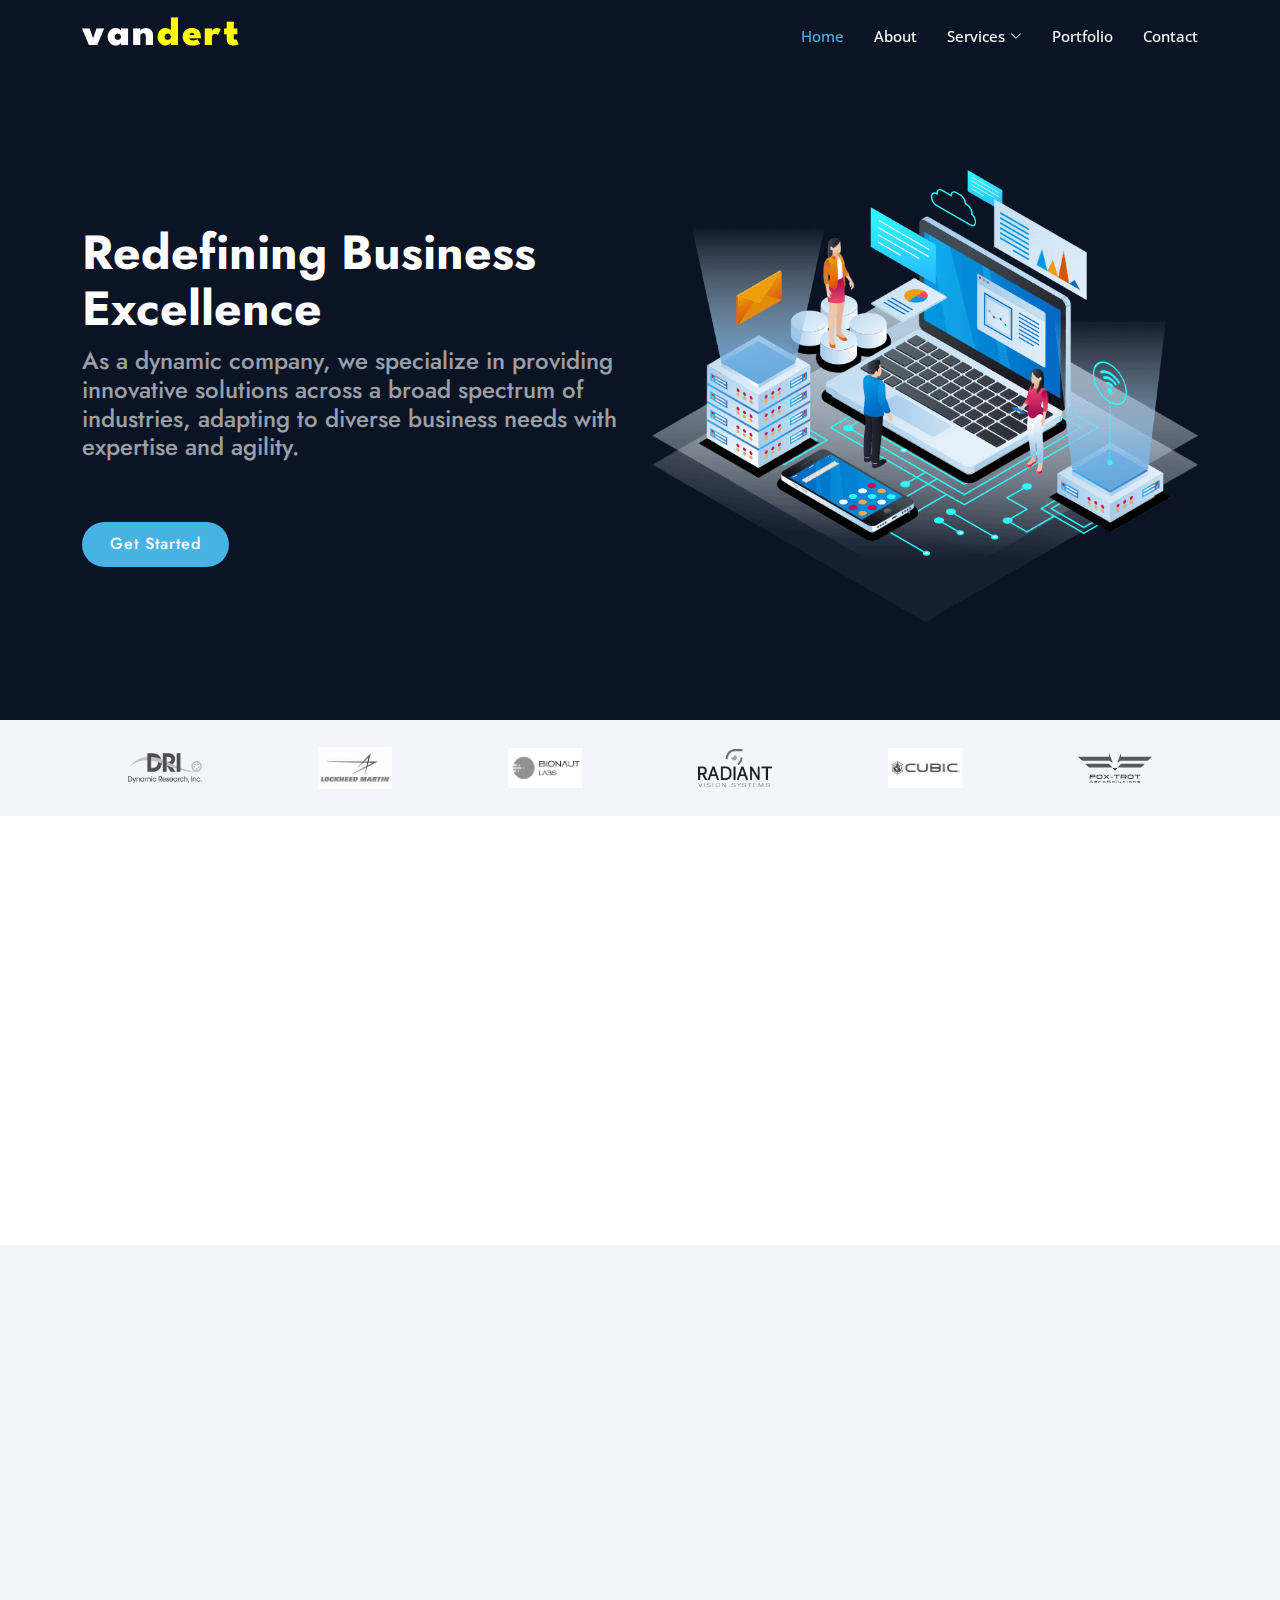
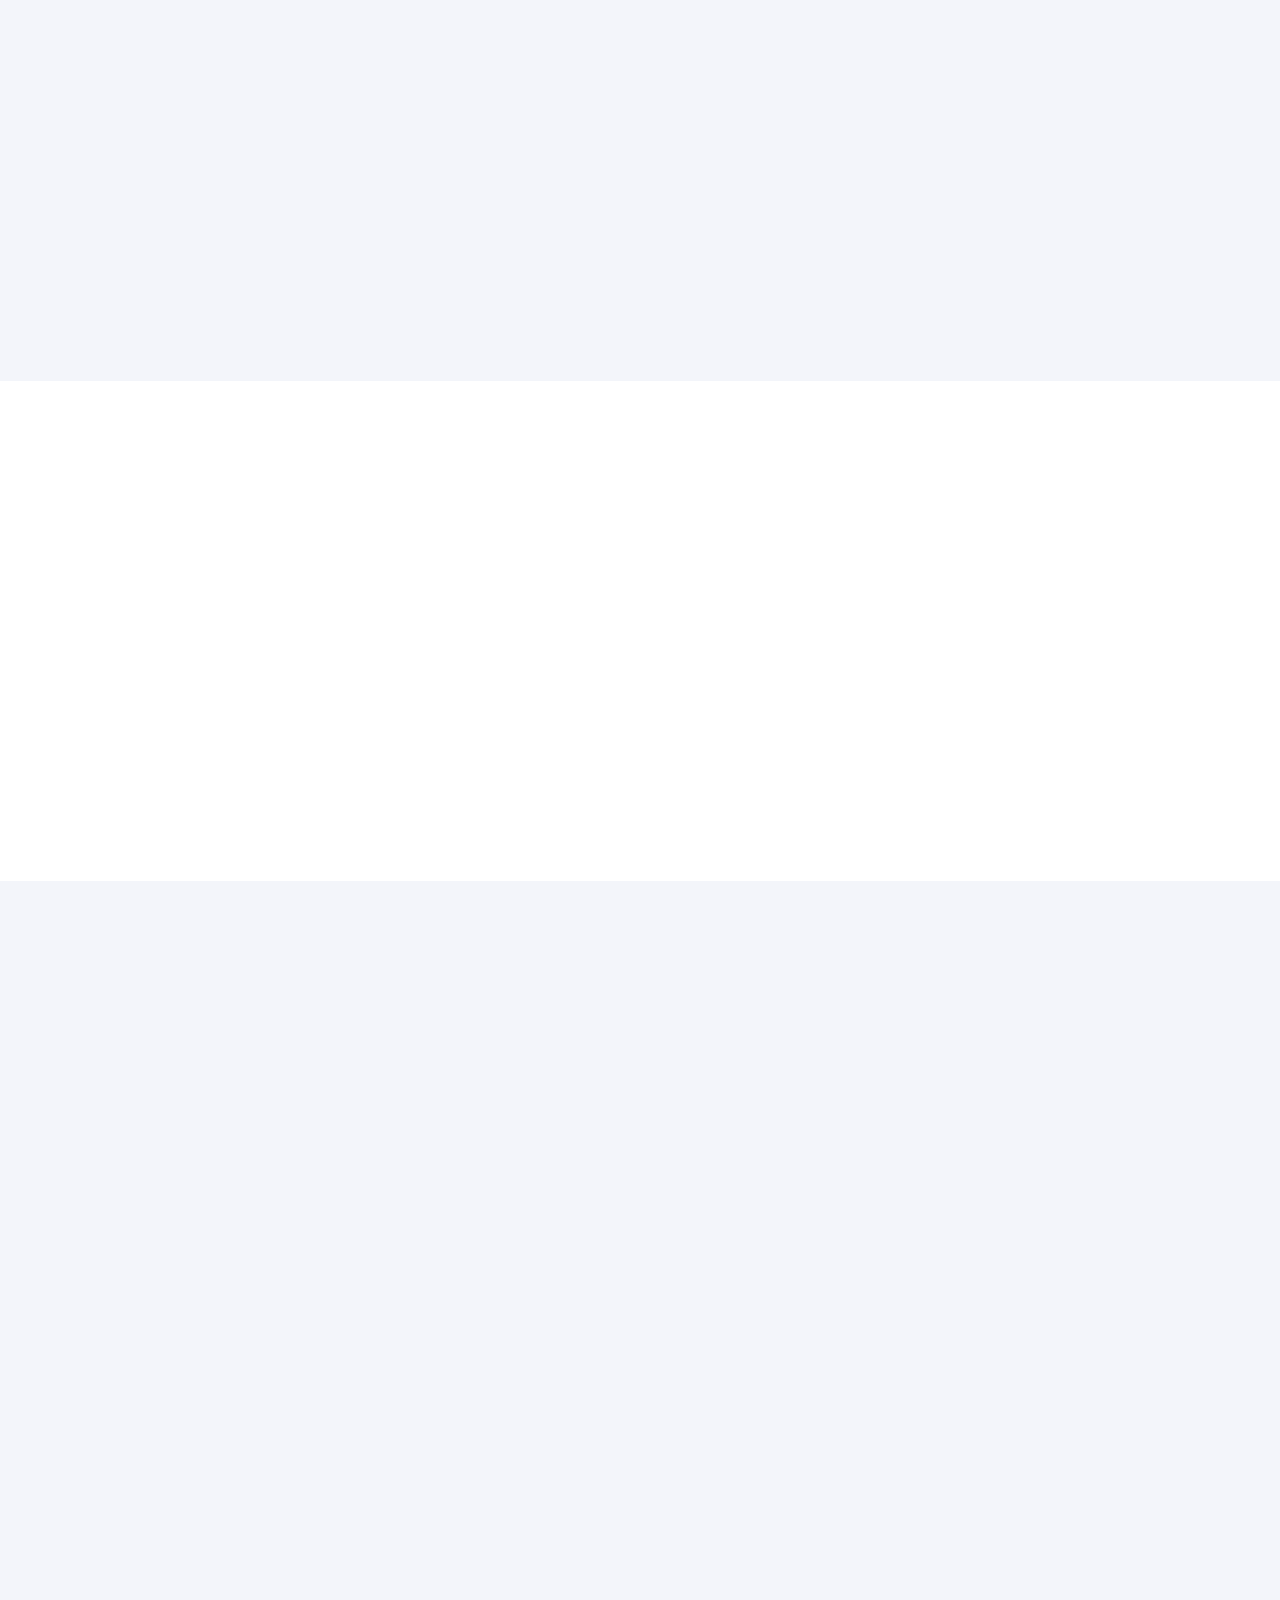
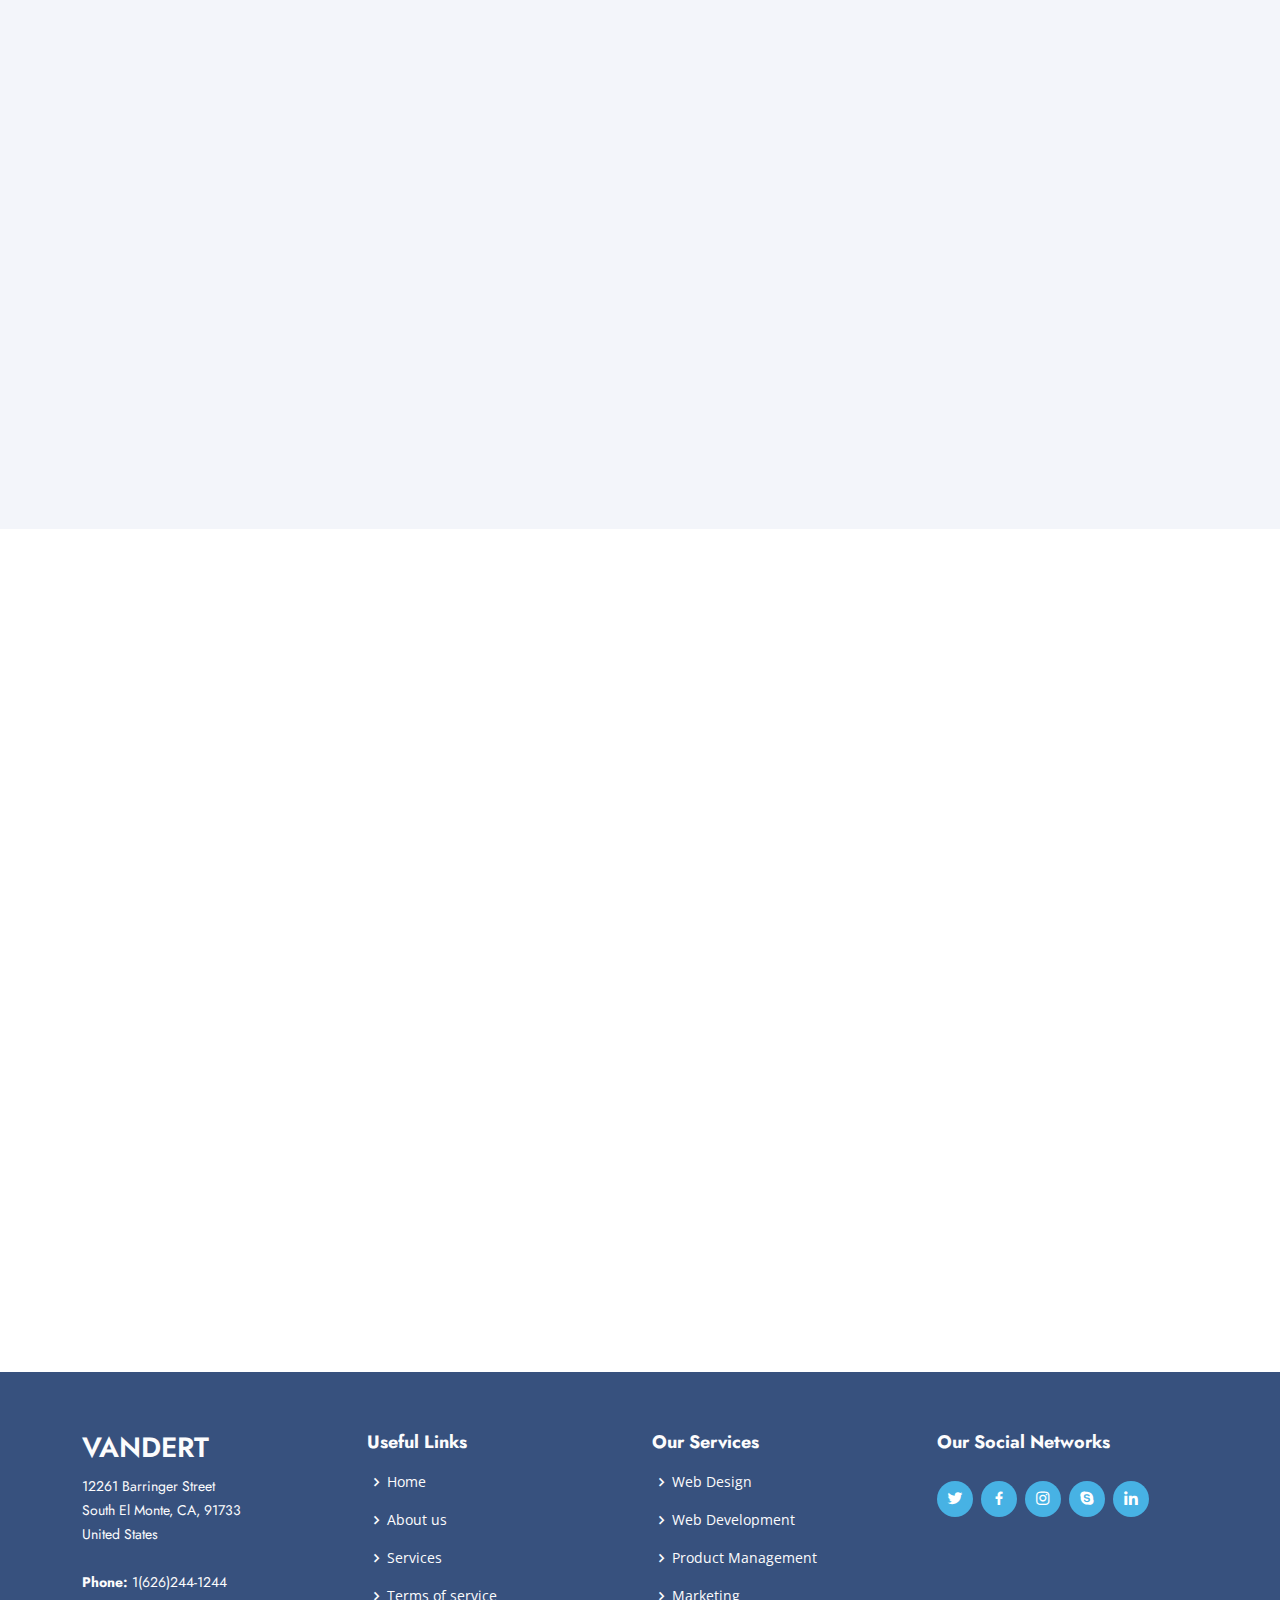
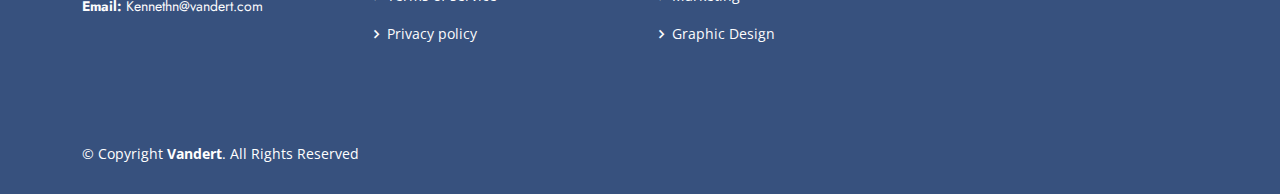
<file: index.html>
<!DOCTYPE html>
<html lang="en">

<head>
  <meta charset="utf-8">
  <meta content="width=device-width, initial-scale=1.0" name="viewport">

  <title>VANDERT</title>
  <meta content="" name="description">
  <meta content="" name="keywords">

  <!-- Favicons -->
  <link href="assets/img/favicon.png" rel="icon">
  <link href="assets/img/apple-touch-icon.png" rel="apple-touch-icon">

  <!-- Google Fonts -->
  <link href="https://fonts.googleapis.com/css?family=Open+Sans:300,300i,400,400i,600,600i,700,700i|Jost:300,300i,400,400i,500,500i,600,600i,700,700i|Poppins:300,300i,400,400i,500,500i,600,600i,700,700i" rel="stylesheet">
  <link href='https://fonts.googleapis.com/css?family=League Spartan' rel='stylesheet'>
  <!-- Vendor CSS Files -->
  <link href="assets/vendor/aos/aos.css" rel="stylesheet">
  <link href="assets/vendor/bootstrap/css/bootstrap.min.css" rel="stylesheet">
  <link href="assets/vendor/bootstrap-icons/bootstrap-icons.css" rel="stylesheet">
  <link href="assets/vendor/boxicons/css/boxicons.min.css" rel="stylesheet">
  <link href="assets/vendor/glightbox/css/glightbox.min.css" rel="stylesheet">
  <link href="assets/vendor/remixicon/remixicon.css" rel="stylesheet">
  <link href="assets/vendor/swiper/swiper-bundle.min.css" rel="stylesheet">
  
  <!-- Template Main CSS File -->
  <link href="assets/css/style.css" rel="stylesheet">

</head>

<body>

  <!-- ======= Header ======= -->
  <header id="header" class="fixed-top ">
    <div class="container d-flex align-items-center">

      <h1 class="logo me-auto"><a href="index.html">Van<span>dert</span></a></h1>
      <!-- Uncomment below if you prefer to use an image logo -->
      <!-- <a href="index.html" class="logo me-auto"><img src="assets/img/logo.png" alt="" class="img-fluid"></a>-->

      <nav id="navbar" class="navbar">
        <ul>
          <li><a class="nav-link scrollto active" href="index.html">Home</a></li>
          <li><a class="nav-link scrollto" href="#about">About</a></li>
          <li class="dropdown"><a href="services.html"><span>Services</span> <i class="bi bi-chevron-down"></i></a>
            <ul>
              <li><a href="construction.html">Construction</a></li>
              <li><a href="cnc.html">CNC</a></li>
              <li><a href="logistics.html">Logistics</a></li>
            
            </ul>
          </li>
          <li><a class="nav-link scrollto" href="portfolio.html">Portfolio</a></li>
          <li><a class="nav-link scrollto" href="contact.html">Contact</a></li>
        </ul>
        <i class="bi bi-list mobile-nav-toggle"></i>
      </nav><!-- .navbar -->

    </div>
  </header><!-- End Header -->

  <!-- ======= Hero Section ======= -->
  <section id="hero" class="d-flex align-items-center">

    <div class="container">
      <div class="row">
        <div class="col-lg-6 d-flex flex-column justify-content-center pt-4 pt-lg-0 order-2 order-lg-1" data-aos="fade-up" data-aos-delay="200">
          <h1>Redefining Business Excellence</h1>
          <h2>As a dynamic company, we specialize in providing innovative solutions across a broad spectrum of industries, adapting to diverse business needs with expertise and agility.</h2>
          <div class="d-flex justify-content-center justify-content-lg-start">
            <a href="#about" class="btn-get-started scrollto">Get Started</a>
           
          </div>
        </div>
        <div class="col-lg-6 order-1 order-lg-2 hero-img" data-aos="zoom-in" data-aos-delay="200">
          <img src="assets/img/hero-img.png" class="img-fluid animated" alt="">
        </div>
      </div>
    </div>

  </section><!-- End Hero -->

  <main id="main">

    <!-- ======= Clients Section ======= -->
    <section id="clients" class="clients section-bg">
      <div class="container">

        <div class="row" data-aos="zoom-in">

          <div class="col-lg-2 col-md-4 col-6 d-flex align-items-center justify-content-center">
            <img src="assets/img/clients/DRI Logo.jpg" class="img-fluid" alt="">
          </div>

          <div class="col-lg-2 col-md-4 col-6 d-flex align-items-center justify-content-center">
            <img src="assets/img/clients/lockheed-martin.jpg" class="img-fluid" alt="">
          </div>

          <div class="col-lg-2 col-md-4 col-6 d-flex align-items-center justify-content-center">
            <img src="assets/img/clients/bionaut.jpg" class="img-fluid" alt="">
          </div>

          <div class="col-lg-2 col-md-4 col-6 d-flex align-items-center justify-content-center">
            <img src="assets/img/clients/radiant.jpg" class="img-fluid" alt="">
          </div>

          <div class="col-lg-2 col-md-4 col-6 d-flex align-items-center justify-content-center">
            <img src="assets/img/clients/cubic.jpg" class="img-fluid" alt="">
          </div>

          <div class="col-lg-2 col-md-4 col-6 d-flex align-items-center justify-content-center">
            <img src="assets/img/clients/fox.svg" class="img-fluid" alt="">
          </div>

        </div>

      </div>
    </section><!-- End Clients Section -->

    <!-- ======= About Us Section ======= -->
    <section id="about" class="about">
      <div class="container" data-aos="fade-up">

        <div class="section-title">
          <h2>About Us</h2>
        </div>

        <div class="content">
          <div>
            <p>
              At Vandert, our mission is to deliver innovative and comprehensive solutions across a diverse range 
              of industries, including construction, CNC, marine production, logistics, and prototype development.
               We are dedicated to advancing industry standards through precision, expertise, and cutting-edge 
               technology. Our goal is to create enduring value for our clients by transforming challenges into 
               successful outcomes with agility and excellence. We commit to sustainability, quality, and efficiency 
               in every aspect of our work, aspiring to not only meet but exceed the expectations of the clients and 
               communities we serve. By constantly pushing the boundaries of innovation and service, we aim to be the 
               leading force in bridging the gap between concept and reality, fostering progress and prosperity in 
               every project we undertake.
               <br>
               <a href="about.html" class="btn-learn-more">Learn More</a>
            </p> 
          </div>
        </div>

      </div>
    </section><!-- End About Us Section -->

    <!-- ======= Why Us Section ======= -->
    <section id="why-us" class="why-us section-bg">
      <div class="container-fluid" data-aos="fade-up">

        <div class="row">

          <div class="col-lg-7 d-flex flex-column justify-content-center align-items-stretch  order-2 order-lg-1">

            <div class="content">
              <h3>Eum ipsam laborum deleniti <strong>velit pariatur architecto aut nihil</strong></h3>
              <p>
                Lorem ipsum dolor sit amet, consectetur adipiscing elit, sed do eiusmod tempor incididunt ut labore et dolore magna aliqua. Duis aute irure dolor in reprehenderit
              </p>
            </div>

            <div class="accordion-list">
              <ul>
                <li>
                  <a data-bs-toggle="collapse" class="collapse" data-bs-target="#accordion-list-1"><span>01</span> Non consectetur a erat nam at lectus urna duis? <i class="bx bx-chevron-down icon-show"></i><i class="bx bx-chevron-up icon-close"></i></a>
                  <div id="accordion-list-1" class="collapse show" data-bs-parent=".accordion-list">
                    <p>
                      Feugiat pretium nibh ipsum consequat. Tempus iaculis urna id volutpat lacus laoreet non curabitur gravida. Venenatis lectus magna fringilla urna porttitor rhoncus dolor purus non.
                    </p>
                  </div>
                </li>

                <li>
                  <a data-bs-toggle="collapse" data-bs-target="#accordion-list-2" class="collapsed"><span>02</span> Feugiat scelerisque varius morbi enim nunc? <i class="bx bx-chevron-down icon-show"></i><i class="bx bx-chevron-up icon-close"></i></a>
                  <div id="accordion-list-2" class="collapse" data-bs-parent=".accordion-list">
                    <p>
                      Dolor sit amet consectetur adipiscing elit pellentesque habitant morbi. Id interdum velit laoreet id donec ultrices. Fringilla phasellus faucibus scelerisque eleifend donec pretium. Est pellentesque elit ullamcorper dignissim. Mauris ultrices eros in cursus turpis massa tincidunt dui.
                    </p>
                  </div>
                </li>

                <li>
                  <a data-bs-toggle="collapse" data-bs-target="#accordion-list-3" class="collapsed"><span>03</span> Dolor sit amet consectetur adipiscing elit? <i class="bx bx-chevron-down icon-show"></i><i class="bx bx-chevron-up icon-close"></i></a>
                  <div id="accordion-list-3" class="collapse" data-bs-parent=".accordion-list">
                    <p>
                      Eleifend mi in nulla posuere sollicitudin aliquam ultrices sagittis orci. Faucibus pulvinar elementum integer enim. Sem nulla pharetra diam sit amet nisl suscipit. Rutrum tellus pellentesque eu tincidunt. Lectus urna duis convallis convallis tellus. Urna molestie at elementum eu facilisis sed odio morbi quis
                    </p>
                  </div>
                </li>

              </ul>
            </div>

          </div>

          <div class="col-lg-5 align-items-stretch order-1 order-lg-2 img" style='background-image: url("assets/img/why-us.png");' data-aos="zoom-in" data-aos-delay="150">&nbsp;</div>
        </div>

      </div>
    </section><!-- End Why Us Section -->

    <!-- ======= Skills Section ======= -->
    <section id="skills" class="skills">
      <div class="container" data-aos="fade-up">

        <div class="row">
          <div class="col-lg-6 d-flex align-items-center" data-aos="fade-right" data-aos-delay="100">
            <img src="assets/img/skills.png" class="img-fluid" alt="">
          </div>
          <div class="col-lg-6 pt-4 pt-lg-0 content" data-aos="fade-left" data-aos-delay="100">
            <h3>Voluptatem dignissimos provident quasi corporis voluptates</h3>
            <p class="fst-italic">
              Lorem ipsum dolor sit amet, consectetur adipiscing elit, sed do eiusmod tempor incididunt ut labore et dolore
              magna aliqua.
            </p>

            <div class="skills-content">

              <div class="progress">
                <span class="skill">HTML <i class="val">100%</i></span>
                <div class="progress-bar-wrap">
                  <div class="progress-bar" role="progressbar" aria-valuenow="100" aria-valuemin="0" aria-valuemax="100"></div>
                </div>
              </div>

              <div class="progress">
                <span class="skill">CSS <i class="val">90%</i></span>
                <div class="progress-bar-wrap">
                  <div class="progress-bar" role="progressbar" aria-valuenow="90" aria-valuemin="0" aria-valuemax="100"></div>
                </div>
              </div>

              <div class="progress">
                <span class="skill">JavaScript <i class="val">75%</i></span>
                <div class="progress-bar-wrap">
                  <div class="progress-bar" role="progressbar" aria-valuenow="75" aria-valuemin="0" aria-valuemax="100"></div>
                </div>
              </div>

              <div class="progress">
                <span class="skill">Photoshop <i class="val">55%</i></span>
                <div class="progress-bar-wrap">
                  <div class="progress-bar" role="progressbar" aria-valuenow="55" aria-valuemin="0" aria-valuemax="100"></div>
                </div>
              </div>

            </div>

          </div>
        </div>

      </div>
    </section><!-- End Skills Section -->

    <!-- ======= Services Section ======= -->
    <section id="services" class="services section-bg">
      <div class="container" data-aos="fade-up">

        <div class="section-title">
          <h2>Services</h2>
          <p>Magnam dolores commodi suscipit. Necessitatibus eius consequatur ex aliquid fuga eum quidem. Sit sint consectetur velit. Quisquam quos quisquam cupiditate. Et nemo qui impedit suscipit alias ea. Quia fugiat sit in iste officiis commodi quidem hic quas.</p>
        </div>

        <div class="row">
          <div class="col-xl-4 col-md-6 d-flex align-items-stretch" data-aos="zoom-in" data-aos-delay="100">
            <div class="icon-box">
              <div class="icon"><i class="bx bxl-dribbble"></i></div>
              <h4><a href="cnc.html">CNC</a></h4>
              <p>Voluptatum deleniti atque corrupti quos dolores et quas molestias excepturi</p>
            </div>
          </div>

          <div class="col-xl-4 col-md-6 d-flex align-items-stretch mt-4 mt-md-0" data-aos="zoom-in" data-aos-delay="200">
            <div class="icon-box">
              <div class="icon"><i class="bx bx-file"></i></div>
              <h4><a href="logistics.html">Logistics</a></h4>
              <p>Duis aute irure dolor in reprehenderit in voluptate velit esse cillum dolore</p>
            </div>
          </div>

          <div class="col-xl-4 col-md-6 d-flex align-items-stretch mt-4 mt-xl-0" data-aos="zoom-in" data-aos-delay="300">
            <div class="icon-box">
              <div class="icon"><i class="bx bx-tachometer"></i></div>
              <h4><a href="construction.html">Construction</a></h4>
              <p>Excepteur sint occaecat cupidatat non proident, sunt in culpa qui officia</p>
            </div>
          </div>


        </div>

      </div>
    </section><!-- End Services Section -->

   


    <!-- ======= Frequently Asked Questions Section ======= -->
    <section id="faq" class="faq section-bg">
      <div class="container" data-aos="fade-up">

        <div class="section-title">
          <h2>Frequently Asked Questions</h2>
          <p>Magnam dolores commodi suscipit. Necessitatibus eius consequatur ex aliquid fuga eum quidem. Sit sint consectetur velit. Quisquam quos quisquam cupiditate. Et nemo qui impedit suscipit alias ea. Quia fugiat sit in iste officiis commodi quidem hic quas.</p>
        </div>

        <div class="faq-list">
          <ul>
            <li data-aos="fade-up" data-aos-delay="100">
              <i class="bx bx-help-circle icon-help"></i> <a data-bs-toggle="collapse" class="collapse" data-bs-target="#faq-list-1">Non consectetur a erat nam at lectus urna duis? <i class="bx bx-chevron-down icon-show"></i><i class="bx bx-chevron-up icon-close"></i></a>
              <div id="faq-list-1" class="collapse show" data-bs-parent=".faq-list">
                <p>
                  Feugiat pretium nibh ipsum consequat. Tempus iaculis urna id volutpat lacus laoreet non curabitur gravida. Venenatis lectus magna fringilla urna porttitor rhoncus dolor purus non.
                </p>
              </div>
            </li>

            <li data-aos="fade-up" data-aos-delay="200">
              <i class="bx bx-help-circle icon-help"></i> <a data-bs-toggle="collapse" data-bs-target="#faq-list-2" class="collapsed">Feugiat scelerisque varius morbi enim nunc? <i class="bx bx-chevron-down icon-show"></i><i class="bx bx-chevron-up icon-close"></i></a>
              <div id="faq-list-2" class="collapse" data-bs-parent=".faq-list">
                <p>
                  Dolor sit amet consectetur adipiscing elit pellentesque habitant morbi. Id interdum velit laoreet id donec ultrices. Fringilla phasellus faucibus scelerisque eleifend donec pretium. Est pellentesque elit ullamcorper dignissim. Mauris ultrices eros in cursus turpis massa tincidunt dui.
                </p>
              </div>
            </li>

            <li data-aos="fade-up" data-aos-delay="300">
              <i class="bx bx-help-circle icon-help"></i> <a data-bs-toggle="collapse" data-bs-target="#faq-list-3" class="collapsed">Dolor sit amet consectetur adipiscing elit? <i class="bx bx-chevron-down icon-show"></i><i class="bx bx-chevron-up icon-close"></i></a>
              <div id="faq-list-3" class="collapse" data-bs-parent=".faq-list">
                <p>
                  Eleifend mi in nulla posuere sollicitudin aliquam ultrices sagittis orci. Faucibus pulvinar elementum integer enim. Sem nulla pharetra diam sit amet nisl suscipit. Rutrum tellus pellentesque eu tincidunt. Lectus urna duis convallis convallis tellus. Urna molestie at elementum eu facilisis sed odio morbi quis
                </p>
              </div>
            </li>

            <li data-aos="fade-up" data-aos-delay="400">
              <i class="bx bx-help-circle icon-help"></i> <a data-bs-toggle="collapse" data-bs-target="#faq-list-4" class="collapsed">Tempus quam pellentesque nec nam aliquam sem et tortor consequat? <i class="bx bx-chevron-down icon-show"></i><i class="bx bx-chevron-up icon-close"></i></a>
              <div id="faq-list-4" class="collapse" data-bs-parent=".faq-list">
                <p>
                  Molestie a iaculis at erat pellentesque adipiscing commodo. Dignissim suspendisse in est ante in. Nunc vel risus commodo viverra maecenas accumsan. Sit amet nisl suscipit adipiscing bibendum est. Purus gravida quis blandit turpis cursus in.
                </p>
              </div>
            </li>

            <li data-aos="fade-up" data-aos-delay="500">
              <i class="bx bx-help-circle icon-help"></i> <a data-bs-toggle="collapse" data-bs-target="#faq-list-5" class="collapsed">Tortor vitae purus faucibus ornare. Varius vel pharetra vel turpis nunc eget lorem dolor? <i class="bx bx-chevron-down icon-show"></i><i class="bx bx-chevron-up icon-close"></i></a>
              <div id="faq-list-5" class="collapse" data-bs-parent=".faq-list">
                <p>
                  Laoreet sit amet cursus sit amet dictum sit amet justo. Mauris vitae ultricies leo integer malesuada nunc vel. Tincidunt eget nullam non nisi est sit amet. Turpis nunc eget lorem dolor sed. Ut venenatis tellus in metus vulputate eu scelerisque.
                </p>
              </div>
            </li>

          </ul>
        </div>

      </div>
    </section><!-- End Frequently Asked Questions Section -->

    <!-- ======= Contact Section ======= -->
    <section id="contact" class="contact">
      <div class="container" data-aos="fade-up">

        <div class="section-title">
          <h2>Contact</h2>
        </div>

        <div class="row">

          <div class="col-lg-5 d-flex align-items-stretch">
            <div class="info">
              <div class="address">
                <i class="bi bi-geo-alt"></i>
                <h4>Location:</h4>
                <p>12261 Barringer St, South El Monte, CA, 91733, USA</p>
              </div>

              <div class="email">
                <i class="bi bi-envelope"></i>
                <h4>Email:</h4>
                <p>info@eeemachineshop.com</p>
              </div>

              <div class="phone">
                <i class="bi bi-phone"></i>
                <h4>Call:</h4>
                <p>1(626)244-1244</p>
              </div>

              <div class="hours">
                <i class="bi bi-clock"></i>
                <h4>Opening Hours:</h4>
                <p>Mon - Fri: 7am - 10pm
                <br>Saturday: 8am - 10pm</p>
        
              </div>

              <!-- <iframe src="https://www.google.com/maps/embed?pb=!1m14!1m8!1m3!1d12097.433213460943!2d-74.0062269!3d40.7101282!3m2!1i1024!2i768!4f13.1!3m3!1m2!1s0x0%3A0xb89d1fe6bc499443!2sDowntown+Conference+Center!5e0!3m2!1smk!2sbg!4v1539943755621" frameborder="0" style="border:0; width: 100%; height: 290px;" allowfullscreen></iframe> -->
            </div>

          </div>

          <div class="col-lg-7 mt-5 mt-lg-0 d-flex align-items-stretch">
            <form action="forms/contact.php" method="post" role="form" class="php-email-form">
              <div class="row">
                <div class="form-group col-md-6">
                  <label for="name">Your Name</label>
                  <input type="text" name="name" class="form-control" id="name" required>
                </div>
                <div class="form-group col-md-6">
                  <label for="name">Your Email</label>
                  <input type="email" class="form-control" name="email" id="email" required>
                </div>
              </div>
              <div class="form-group">
                <label for="name">Subject</label>
                <input type="text" class="form-control" name="subject" id="subject" required>
              </div>
              <div class="form-group">
                <label for="name">Message</label>
                <textarea class="form-control" name="message" rows="10" required></textarea>
              </div>
              <div class="my-3">
                <div class="loading">Loading</div>
                <div class="error-message"></div>
                <div class="sent-message">Your message has been sent. Thank you!</div>
              </div>
              <div class="text-center"><button type="submit">Send Message</button></div>
            </form>
          </div>

        </div>

      </div>
    </section><!-- End Contact Section -->

  </main><!-- End #main -->

  <!-- ======= Footer ======= -->
  <footer id="footer">

    <div class="footer-top">
      <div class="container">
        <div class="row">

          <div class="col-lg-3 col-md-6 footer-contact">
            <h3>Vandert</h3>
            <p>
              12261 Barringer Street <br>
              South El Monte, CA, 91733<br>
              United States <br><br>
              <strong>Phone:</strong> 1(626)244-1244<br>
              <strong>Email:</strong> Kennethn@vandert.com<br>
            </p>
          </div>

          <div class="col-lg-3 col-md-6 footer-links">
            <h4>Useful Links</h4>
            <ul>
              <li><i class="bx bx-chevron-right"></i> <a href="#">Home</a></li>
              <li><i class="bx bx-chevron-right"></i> <a href="#">About us</a></li>
              <li><i class="bx bx-chevron-right"></i> <a href="#">Services</a></li>
              <li><i class="bx bx-chevron-right"></i> <a href="#">Terms of service</a></li>
              <li><i class="bx bx-chevron-right"></i> <a href="#">Privacy policy</a></li>
            </ul>
          </div>

          <div class="col-lg-3 col-md-6 footer-links">
            <h4>Our Services</h4>
            <ul>
              <li><i class="bx bx-chevron-right"></i> <a href="#">Web Design</a></li>
              <li><i class="bx bx-chevron-right"></i> <a href="#">Web Development</a></li>
              <li><i class="bx bx-chevron-right"></i> <a href="#">Product Management</a></li>
              <li><i class="bx bx-chevron-right"></i> <a href="#">Marketing</a></li>
              <li><i class="bx bx-chevron-right"></i> <a href="#">Graphic Design</a></li>
            </ul>
          </div>

          <div class="col-lg-3 col-md-6 footer-links">
            <h4>Our Social Networks</h4>
            <div class="social-links mt-3">
              <a href="#" class="twitter"><i class="bx bxl-twitter"></i></a>
              <a href="#" class="facebook"><i class="bx bxl-facebook"></i></a>
              <a href="#" class="instagram"><i class="bx bxl-instagram"></i></a>
              <a href="#" class="google-plus"><i class="bx bxl-skype"></i></a>
              <a href="#" class="linkedin"><i class="bx bxl-linkedin"></i></a>
            </div>
          </div>

        </div>
      </div>
    </div>

    <div class="container footer-bottom clearfix">
      <div class="copyright">
        &copy; Copyright <strong><span>Vandert</span></strong>. All Rights Reserved
      </div>
    </div>
  </footer><!-- End Footer -->

  <div id="preloader"></div>
  <a href="#" class="back-to-top d-flex align-items-center justify-content-center"><i class="bi bi-arrow-up-short"></i></a>

  <!-- Vendor JS Files -->
  <script src="assets/vendor/aos/aos.js"></script>
  <script src="assets/vendor/bootstrap/js/bootstrap.bundle.min.js"></script>
  <script src="assets/vendor/glightbox/js/glightbox.min.js"></script>
  <script src="assets/vendor/isotope-layout/isotope.pkgd.min.js"></script>
  <script src="assets/vendor/swiper/swiper-bundle.min.js"></script>
  <script src="assets/vendor/waypoints/noframework.waypoints.js"></script>
  <script src="assets/vendor/php-email-form/validate.js"></script>

  <!-- Template Main JS File -->
  <script src="assets/js/main.js"></script>

</body>

</html>
</file>
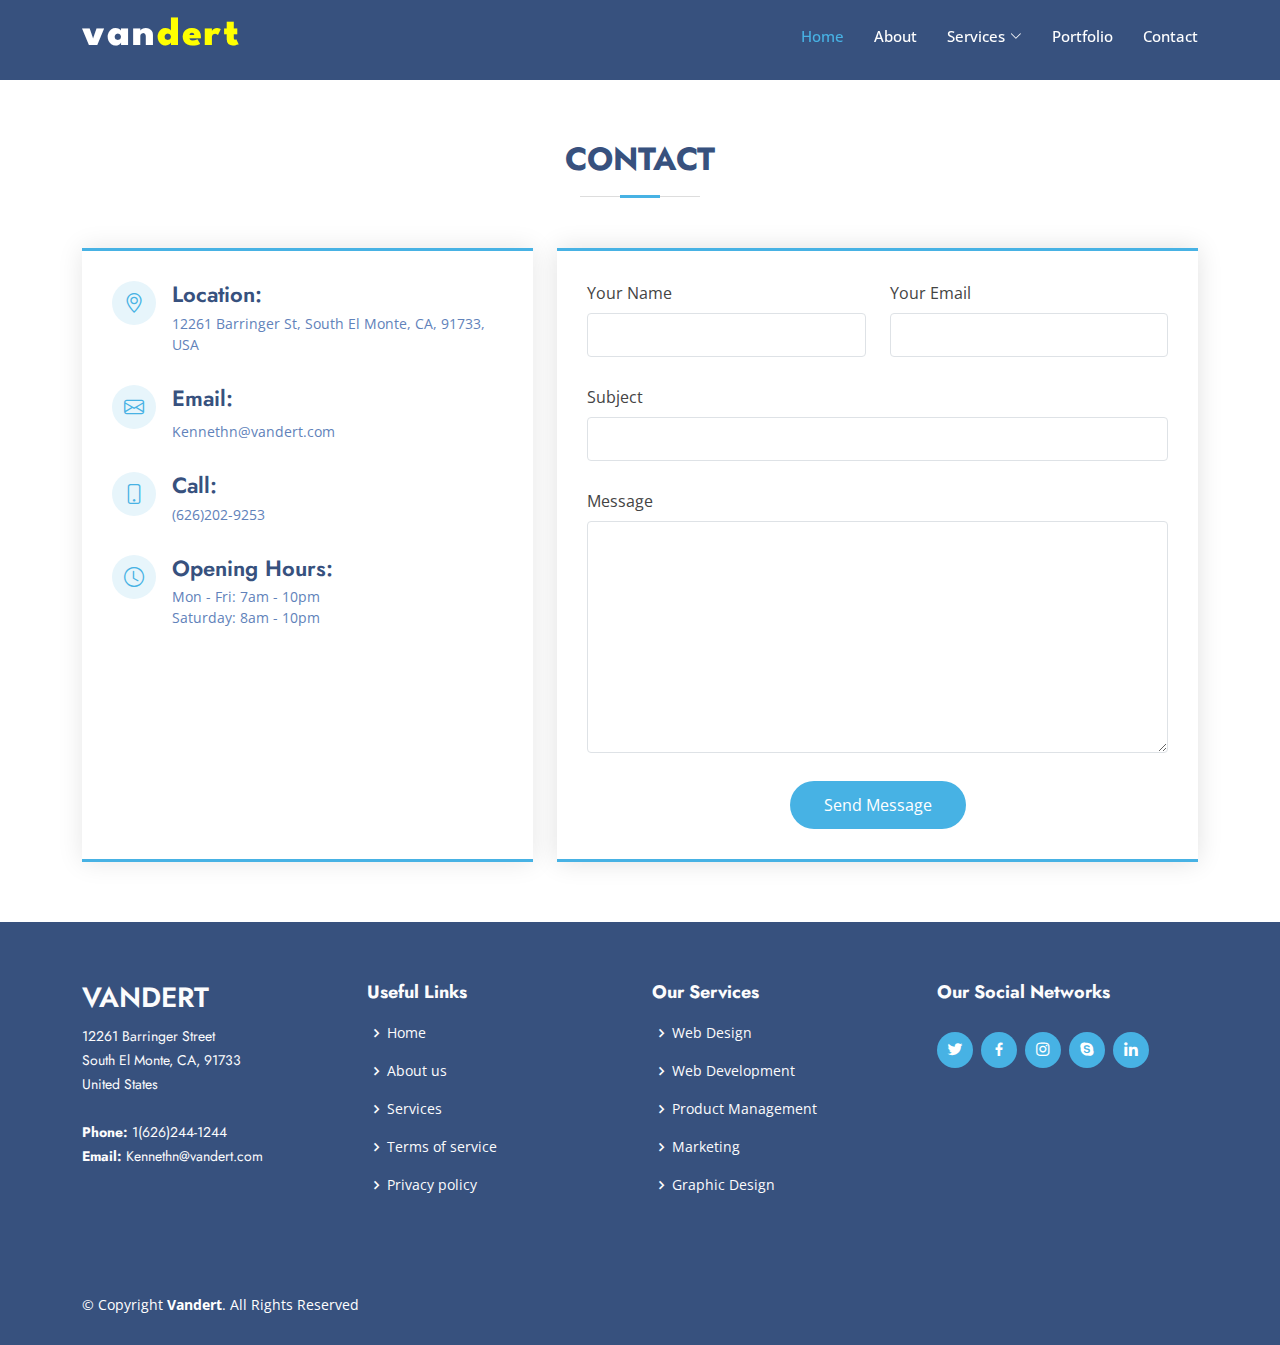
<file: contact.html>
<!DOCTYPE html>
<html lang="en">

<head>
  <meta charset="utf-8">
  <meta content="width=device-width, initial-scale=1.0" name="viewport">

  <title>VANDERT</title>
  <meta content="" name="description">
  <meta content="" name="keywords">

  <!-- Favicons -->
  <link href="assets/img/favicon.png" rel="icon">
  <link href="assets/img/apple-touch-icon.png" rel="apple-touch-icon">

  <!-- Google Fonts -->
  <link href="https://fonts.googleapis.com/css?family=Open+Sans:300,300i,400,400i,600,600i,700,700i|Jost:300,300i,400,400i,500,500i,600,600i,700,700i|Poppins:300,300i,400,400i,500,500i,600,600i,700,700i" rel="stylesheet">
  <link href='https://fonts.googleapis.com/css?family=League Spartan' rel='stylesheet'>
  <!-- Vendor CSS Files -->
  <link href="assets/vendor/aos/aos.css" rel="stylesheet">
  <link href="assets/vendor/bootstrap/css/bootstrap.min.css" rel="stylesheet">
  <link href="assets/vendor/bootstrap-icons/bootstrap-icons.css" rel="stylesheet">
  <link href="assets/vendor/boxicons/css/boxicons.min.css" rel="stylesheet">
  <link href="assets/vendor/glightbox/css/glightbox.min.css" rel="stylesheet">
  <link href="assets/vendor/remixicon/remixicon.css" rel="stylesheet">
  <link href="assets/vendor/swiper/swiper-bundle.min.css" rel="stylesheet">
  
  <!-- Template Main CSS File -->
  <link href="assets/css/style.css" rel="stylesheet">

</head>

<body>

  <!-- ======= Header ======= -->
  <header id="header" class="fixed-top ">
    <div class="container d-flex align-items-center">

      <h1 class="logo me-auto"><a href="index.html">Van<span>dert</span></a></h1>
      <!-- Uncomment below if you prefer to use an image logo -->
      <!-- <a href="index.html" class="logo me-auto"><img src="assets/img/logo.png" alt="" class="img-fluid"></a>-->

      <nav id="navbar" class="navbar">
        <ul>
          <li><a class="nav-link scrollto active" href="index.html">Home</a></li>
          <li><a class="nav-link scrollto" href="about.html">About</a></li>
          <li class="dropdown"><a href="services.html"><span>Services</span> <i class="bi bi-chevron-down"></i></a>
            <ul>
              <li><a href="construction.html">Construction</a></li>
              <li><a href="cnc.html">CNC</a></li>
              <li><a href="logistics.html">Logistics</a></li>
            </ul>
          </li>
          <li><a class="nav-link scrollto" href="portfolio.html">Portfolio</a></li>
          <li><a class="nav-link scrollto" href="contact.html">Contact</a></li>
     
        </ul>
        <i class="bi bi-list mobile-nav-toggle"></i>
      </nav><!-- .navbar -->

    </div>
  </header><!-- End Header -->

    <!-- ======= Hero Section ======= -->
    <section id="hero-contact-page">
        <!-- <img class="hero-image" src="assets/img/contact.jpg" alt="services-hero-image">
     -->
      </section>
      <!-- End Hero -->
    



  <main id="main">
    <!-- ======= Contact Section ======= -->
    <section id="contact" class="contact">
      <div class="container" data-aos="fade-up">

        <div class="section-title">
          <h2>Contact</h2>
        </div>

        <div class="row">

          <div class="col-lg-5 d-flex align-items-stretch">
            <div class="info">
              <div class="address">
                <i class="bi bi-geo-alt"></i>
                <h4>Location:</h4>
                <p>12261 Barringer St, South El Monte, CA, 91733, USA</p>
              </div>

              <div class="email">
                <i class="bi bi-envelope"></i>
                <h4>Email:</h4>
                <p>Kennethn@vandert.com</p>
              </div>

              <div class="phone">
                <i class="bi bi-phone"></i>
                <h4>Call:</h4>
                <p>(626)202-9253</p>
              </div>

              <div class="hours">
                <i class="bi bi-clock"></i>
                <h4>Opening Hours:</h4>
                <p>Mon - Fri: 7am - 10pm
                <br>Saturday: 8am - 10pm</p>
        
              </div>

              <!-- <iframe src="https://www.google.com/maps/embed?pb=!1m14!1m8!1m3!1d12097.433213460943!2d-74.0062269!3d40.7101282!3m2!1i1024!2i768!4f13.1!3m3!1m2!1s0x0%3A0xb89d1fe6bc499443!2sDowntown+Conference+Center!5e0!3m2!1smk!2sbg!4v1539943755621" frameborder="0" style="border:0; width: 100%; height: 290px;" allowfullscreen></iframe> -->
            </div>

          </div>

          <div class="col-lg-7 mt-5 mt-lg-0 d-flex align-items-stretch">
            <form action="forms/contact.php" method="post" role="form" class="php-email-form">
              <div class="row">
                <div class="form-group col-md-6">
                  <label for="name">Your Name</label>
                  <input type="text" name="name" class="form-control" id="name" required>
                </div>
                <div class="form-group col-md-6">
                  <label for="name">Your Email</label>
                  <input type="email" class="form-control" name="email" id="email" required>
                </div>
              </div>
              <div class="form-group">
                <label for="name">Subject</label>
                <input type="text" class="form-control" name="subject" id="subject" required>
              </div>
              <div class="form-group">
                <label for="name">Message</label>
                <textarea class="form-control" name="message" rows="10" required></textarea>
              </div>
              <div class="my-3">
                <div class="loading">Loading</div>
                <div class="error-message"></div>
                <div class="sent-message">Your message has been sent. Thank you!</div>
              </div>
              <div class="text-center"><button type="submit">Send Message</button></div>
            </form>
          </div>

        </div>

      </div>
    </section><!-- End Contact Section -->

  </main><!-- End #main -->

  <!-- ======= Footer ======= -->
  <footer id="footer">

    <div class="footer-top">
      <div class="container">
        <div class="row">

          <div class="col-lg-3 col-md-6 footer-contact">
            <h3>Vandert</h3>
            <p>
              12261 Barringer Street <br>
              South El Monte, CA, 91733<br>
              United States <br><br>
              <strong>Phone:</strong> 1(626)244-1244<br>
              <strong>Email:</strong> Kennethn@vandert.com<br>
            </p>
          </div>

          <div class="col-lg-3 col-md-6 footer-links">
            <h4>Useful Links</h4>
            <ul>
              <li><i class="bx bx-chevron-right"></i> <a href="#">Home</a></li>
              <li><i class="bx bx-chevron-right"></i> <a href="#">About us</a></li>
              <li><i class="bx bx-chevron-right"></i> <a href="#">Services</a></li>
              <li><i class="bx bx-chevron-right"></i> <a href="#">Terms of service</a></li>
              <li><i class="bx bx-chevron-right"></i> <a href="#">Privacy policy</a></li>
            </ul>
          </div>

          <div class="col-lg-3 col-md-6 footer-links">
            <h4>Our Services</h4>
            <ul>
              <li><i class="bx bx-chevron-right"></i> <a href="#">Web Design</a></li>
              <li><i class="bx bx-chevron-right"></i> <a href="#">Web Development</a></li>
              <li><i class="bx bx-chevron-right"></i> <a href="#">Product Management</a></li>
              <li><i class="bx bx-chevron-right"></i> <a href="#">Marketing</a></li>
              <li><i class="bx bx-chevron-right"></i> <a href="#">Graphic Design</a></li>
            </ul>
          </div>

          <div class="col-lg-3 col-md-6 footer-links">
            <h4>Our Social Networks</h4>
        
            <div class="social-links mt-3">
              <a href="#" class="twitter"><i class="bx bxl-twitter"></i></a>
              <a href="#" class="facebook"><i class="bx bxl-facebook"></i></a>
              <a href="#" class="instagram"><i class="bx bxl-instagram"></i></a>
              <a href="#" class="google-plus"><i class="bx bxl-skype"></i></a>
              <a href="#" class="linkedin"><i class="bx bxl-linkedin"></i></a>
            </div>
          </div>

        </div>
      </div>
    </div>

    <div class="container footer-bottom clearfix">
      <div class="copyright">
        &copy; Copyright <strong><span>Vandert</span></strong>. All Rights Reserved
      </div>
    </div>
  </footer><!-- End Footer -->

  <div id="preloader"></div>
  <a href="#" class="back-to-top d-flex align-items-center justify-content-center"><i class="bi bi-arrow-up-short"></i></a>

  <!-- Vendor JS Files -->
  <script src="assets/vendor/aos/aos.js"></script>
  <script src="assets/vendor/bootstrap/js/bootstrap.bundle.min.js"></script>
  <script src="assets/vendor/glightbox/js/glightbox.min.js"></script>
  <script src="assets/vendor/isotope-layout/isotope.pkgd.min.js"></script>
  <script src="assets/vendor/swiper/swiper-bundle.min.js"></script>
  <script src="assets/vendor/waypoints/noframework.waypoints.js"></script>
  <script src="assets/vendor/php-email-form/validate.js"></script>

  <!-- Template Main JS File -->
  <script src="assets/js/main.js"></script>

</body>

</html>
</file>
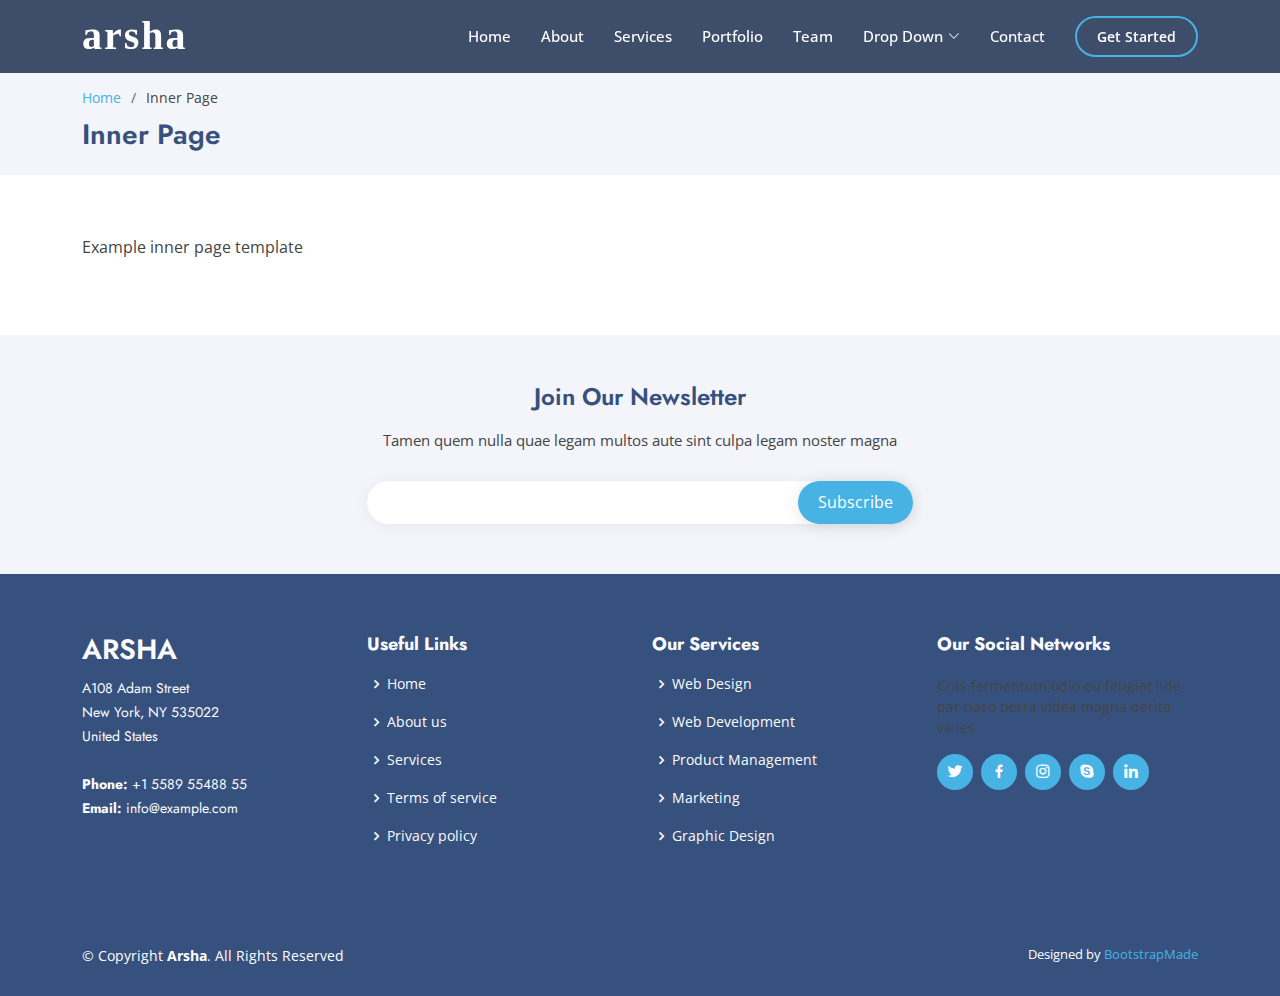
<file: inner-page.html>
<!DOCTYPE html>
<html lang="en">

<head>
  <meta charset="utf-8">
  <meta content="width=device-width, initial-scale=1.0" name="viewport">

  <title>Inner Page - Arsha Bootstrap Template</title>
  <meta content="" name="description">
  <meta content="" name="keywords">

  <!-- Favicons -->
  <link href="assets/img/favicon.png" rel="icon">
  <link href="assets/img/apple-touch-icon.png" rel="apple-touch-icon">

  <!-- Google Fonts -->
  <link href="https://fonts.googleapis.com/css?family=Open+Sans:300,300i,400,400i,600,600i,700,700i|Jost:300,300i,400,400i,500,500i,600,600i,700,700i|Poppins:300,300i,400,400i,500,500i,600,600i,700,700i" rel="stylesheet">

  <!-- Vendor CSS Files -->
  <link href="assets/vendor/aos/aos.css" rel="stylesheet">
  <link href="assets/vendor/bootstrap/css/bootstrap.min.css" rel="stylesheet">
  <link href="assets/vendor/bootstrap-icons/bootstrap-icons.css" rel="stylesheet">
  <link href="assets/vendor/boxicons/css/boxicons.min.css" rel="stylesheet">
  <link href="assets/vendor/glightbox/css/glightbox.min.css" rel="stylesheet">
  <link href="assets/vendor/remixicon/remixicon.css" rel="stylesheet">
  <link href="assets/vendor/swiper/swiper-bundle.min.css" rel="stylesheet">

  <!-- Template Main CSS File -->
  <link href="assets/css/style.css" rel="stylesheet">

  <!-- =======================================================
  * Template Name: Arsha
  * Updated: Jan 09 2024 with Bootstrap v5.3.2
  * Template URL: https://bootstrapmade.com/arsha-free-bootstrap-html-template-corporate/
  * Author: BootstrapMade.com
  * License: https://bootstrapmade.com/license/
  ======================================================== -->
</head>

<body>

  <!-- ======= Header ======= -->
  <header id="header" class="fixed-top header-inner-pages">
    <div class="container d-flex align-items-center">

      <h1 class="logo me-auto"><a href="index.html">Arsha</a></h1>
      <!-- Uncomment below if you prefer to use an image logo -->
      <!-- <a href="index.html" class="logo me-auto"><img src="assets/img/logo.png" alt="" class="img-fluid"></a>-->

      <nav id="navbar" class="navbar">
        <ul>
          <li><a class="nav-link scrollto " href="#hero">Home</a></li>
          <li><a class="nav-link scrollto" href="#about">About</a></li>
          <li><a class="nav-link scrollto" href="#services">Services</a></li>
          <li><a class="nav-link   scrollto" href="#portfolio">Portfolio</a></li>
          <li><a class="nav-link scrollto" href="#team">Team</a></li>
          <li class="dropdown"><a href="#"><span>Drop Down</span> <i class="bi bi-chevron-down"></i></a>
            <ul>
              <li><a href="#">Drop Down 1</a></li>
              <li class="dropdown"><a href="#"><span>Deep Drop Down</span> <i class="bi bi-chevron-right"></i></a>
                <ul>
                  <li><a href="#">Deep Drop Down 1</a></li>
                  <li><a href="#">Deep Drop Down 2</a></li>
                  <li><a href="#">Deep Drop Down 3</a></li>
                  <li><a href="#">Deep Drop Down 4</a></li>
                  <li><a href="#">Deep Drop Down 5</a></li>
                </ul>
              </li>
              <li><a href="#">Drop Down 2</a></li>
              <li><a href="#">Drop Down 3</a></li>
              <li><a href="#">Drop Down 4</a></li>
            </ul>
          </li>
          <li><a class="nav-link scrollto" href="#contact">Contact</a></li>
          <li><a class="getstarted scrollto" href="#about">Get Started</a></li>
        </ul>
        <i class="bi bi-list mobile-nav-toggle"></i>
      </nav><!-- .navbar -->

    </div>
  </header><!-- End Header -->

  <main id="main">

    <!-- ======= Breadcrumbs ======= -->
    <section id="breadcrumbs" class="breadcrumbs">
      <div class="container">

        <ol>
          <li><a href="index.html">Home</a></li>
          <li>Inner Page</li>
        </ol>
        <h2>Inner Page</h2>

      </div>
    </section><!-- End Breadcrumbs -->

    <section class="inner-page">
      <div class="container">
        <p>
          Example inner page template
        </p>
      </div>
    </section>

  </main><!-- End #main -->

  <!-- ======= Footer ======= -->
  <footer id="footer">

    <div class="footer-newsletter">
      <div class="container">
        <div class="row justify-content-center">
          <div class="col-lg-6">
            <h4>Join Our Newsletter</h4>
            <p>Tamen quem nulla quae legam multos aute sint culpa legam noster magna</p>
            <form action="" method="post">
              <input type="email" name="email"><input type="submit" value="Subscribe">
            </form>
          </div>
        </div>
      </div>
    </div>

    <div class="footer-top">
      <div class="container">
        <div class="row">

          <div class="col-lg-3 col-md-6 footer-contact">
            <h3>Arsha</h3>
            <p>
              A108 Adam Street <br>
              New York, NY 535022<br>
              United States <br><br>
              <strong>Phone:</strong> +1 5589 55488 55<br>
              <strong>Email:</strong> info@example.com<br>
            </p>
          </div>

          <div class="col-lg-3 col-md-6 footer-links">
            <h4>Useful Links</h4>
            <ul>
              <li><i class="bx bx-chevron-right"></i> <a href="#">Home</a></li>
              <li><i class="bx bx-chevron-right"></i> <a href="#">About us</a></li>
              <li><i class="bx bx-chevron-right"></i> <a href="#">Services</a></li>
              <li><i class="bx bx-chevron-right"></i> <a href="#">Terms of service</a></li>
              <li><i class="bx bx-chevron-right"></i> <a href="#">Privacy policy</a></li>
            </ul>
          </div>

          <div class="col-lg-3 col-md-6 footer-links">
            <h4>Our Services</h4>
            <ul>
              <li><i class="bx bx-chevron-right"></i> <a href="#">Web Design</a></li>
              <li><i class="bx bx-chevron-right"></i> <a href="#">Web Development</a></li>
              <li><i class="bx bx-chevron-right"></i> <a href="#">Product Management</a></li>
              <li><i class="bx bx-chevron-right"></i> <a href="#">Marketing</a></li>
              <li><i class="bx bx-chevron-right"></i> <a href="#">Graphic Design</a></li>
            </ul>
          </div>

          <div class="col-lg-3 col-md-6 footer-links">
            <h4>Our Social Networks</h4>
            <p>Cras fermentum odio eu feugiat lide par naso tierra videa magna derita valies</p>
            <div class="social-links mt-3">
              <a href="#" class="twitter"><i class="bx bxl-twitter"></i></a>
              <a href="#" class="facebook"><i class="bx bxl-facebook"></i></a>
              <a href="#" class="instagram"><i class="bx bxl-instagram"></i></a>
              <a href="#" class="google-plus"><i class="bx bxl-skype"></i></a>
              <a href="#" class="linkedin"><i class="bx bxl-linkedin"></i></a>
            </div>
          </div>

        </div>
      </div>
    </div>

    <div class="container footer-bottom clearfix">
      <div class="copyright">
        &copy; Copyright <strong><span>Arsha</span></strong>. All Rights Reserved
      </div>
      <div class="credits">
        <!-- All the links in the footer should remain intact. -->
        <!-- You can delete the links only if you purchased the pro version. -->
        <!-- Licensing information: https://bootstrapmade.com/license/ -->
        <!-- Purchase the pro version with working PHP/AJAX contact form: https://bootstrapmade.com/arsha-free-bootstrap-html-template-corporate/ -->
        Designed by <a href="https://bootstrapmade.com/">BootstrapMade</a>
      </div>
    </div>
  </footer><!-- End Footer -->

  <div id="preloader"></div>
  <a href="#" class="back-to-top d-flex align-items-center justify-content-center"><i class="bi bi-arrow-up-short"></i></a>

  <!-- Vendor JS Files -->
  <script src="assets/vendor/aos/aos.js"></script>
  <script src="assets/vendor/bootstrap/js/bootstrap.bundle.min.js"></script>
  <script src="assets/vendor/glightbox/js/glightbox.min.js"></script>
  <script src="assets/vendor/isotope-layout/isotope.pkgd.min.js"></script>
  <script src="assets/vendor/swiper/swiper-bundle.min.js"></script>
  <script src="assets/vendor/waypoints/noframework.waypoints.js"></script>
  <script src="assets/vendor/php-email-form/validate.js"></script>

  <!-- Template Main JS File -->
  <script src="assets/js/main.js"></script>

</body>

</html>
</file>
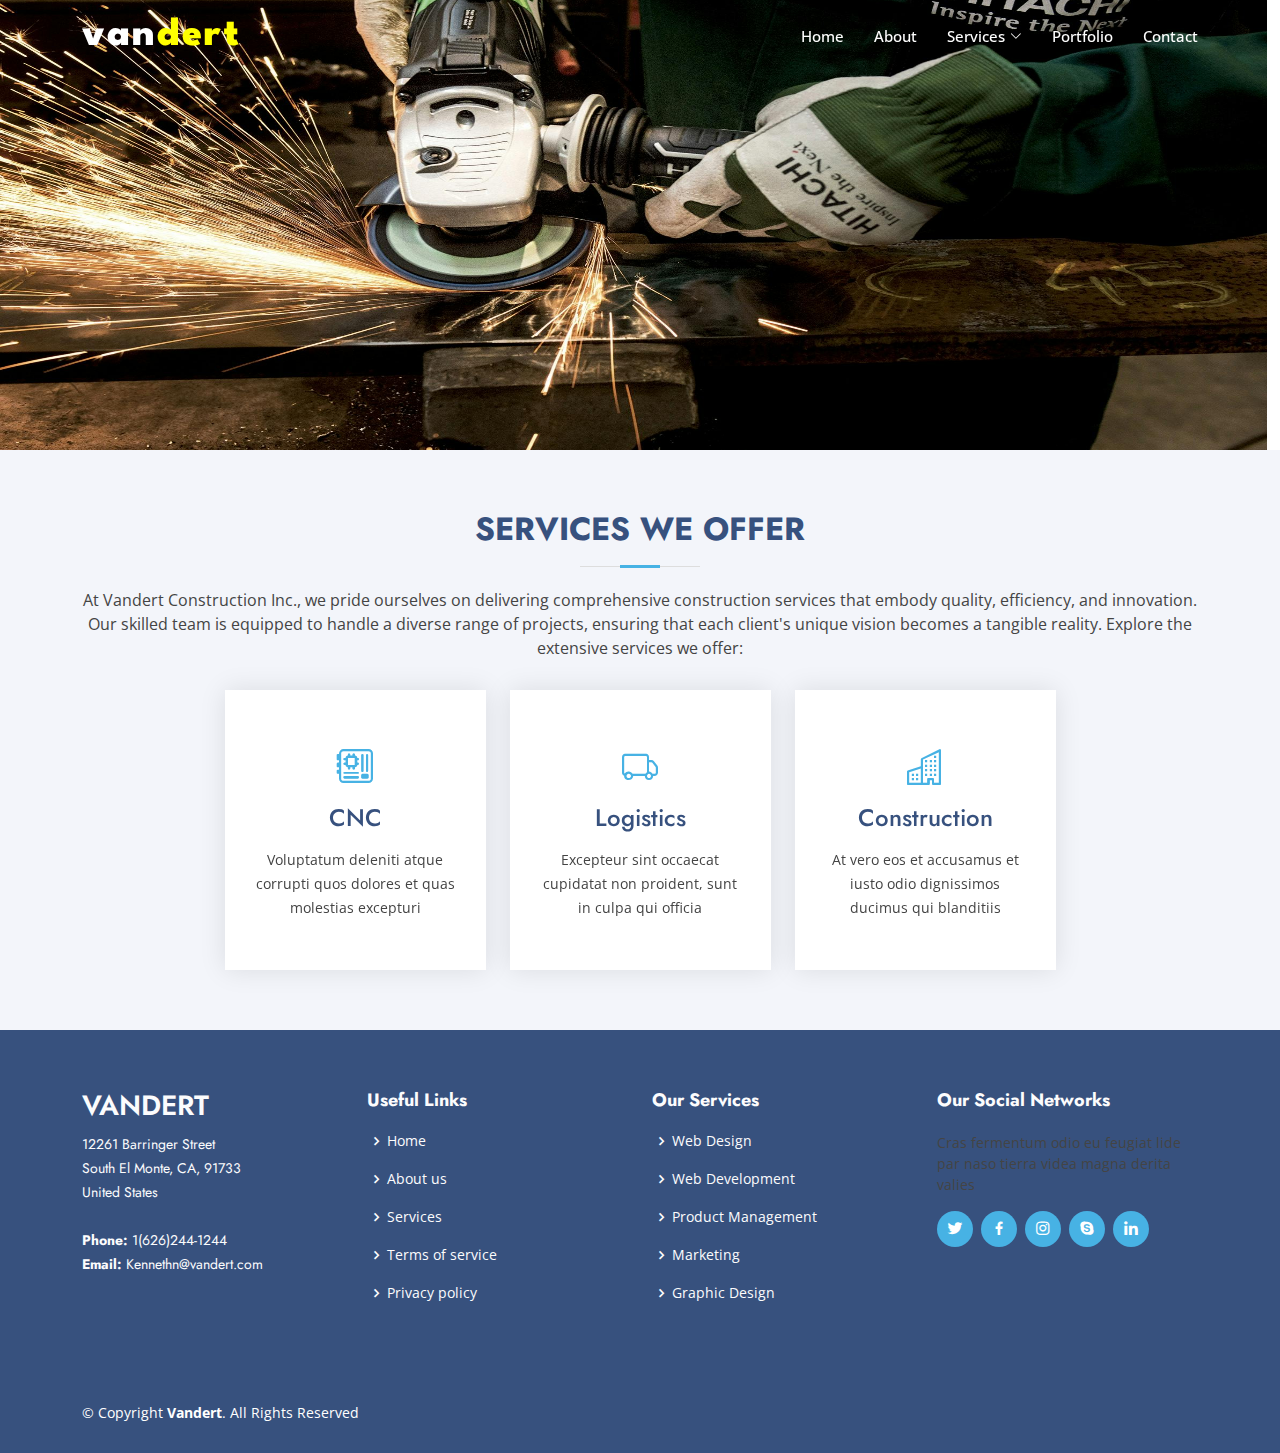
<file: services.html>
<!DOCTYPE html>
<html lang="en">

<head>
  <meta charset="utf-8">
  <meta content="width=device-width, initial-scale=1.0" name="viewport">

  <title>VANDERT</title>
  <meta content="" name="description">
  <meta content="" name="keywords">

  <!-- Favicons -->
  <link href="assets/img/favicon.png" rel="icon">
  <link href="assets/img/apple-touch-icon.png" rel="apple-touch-icon">

  <!-- Google Fonts -->
  <link href="https://fonts.googleapis.com/css?family=Open+Sans:300,300i,400,400i,600,600i,700,700i|Jost:300,300i,400,400i,500,500i,600,600i,700,700i|Poppins:300,300i,400,400i,500,500i,600,600i,700,700i" rel="stylesheet">
  <link href='https://fonts.googleapis.com/css?family=League Spartan' rel='stylesheet'>
  <!-- Vendor CSS Files -->
  <link href="assets/vendor/aos/aos.css" rel="stylesheet">
  <link href="assets/vendor/bootstrap/css/bootstrap.min.css" rel="stylesheet">
  <link href="assets/vendor/bootstrap-icons/bootstrap-icons.css" rel="stylesheet">
  <link href="assets/vendor/boxicons/css/boxicons.min.css" rel="stylesheet">
  <link href="assets/vendor/glightbox/css/glightbox.min.css" rel="stylesheet">
  <link href="assets/vendor/remixicon/remixicon.css" rel="stylesheet">
  <link href="assets/vendor/swiper/swiper-bundle.min.css" rel="stylesheet">
  
  <!-- Template Main CSS File -->
  <link href="assets/css/style.css" rel="stylesheet">

</head>

<body>

  <!-- ======= Header ======= -->
  <header id="header" class="fixed-top ">
    <div class="container d-flex align-items-center">

      <h1 class="logo me-auto"><a href="index.html">Van<span>dert</span></a></h1>
      <!-- Uncomment below if you prefer to use an image logo -->
      <!-- <a href="index.html" class="logo me-auto"><img src="assets/img/logo.png" alt="" class="img-fluid"></a>-->

      <nav id="navbar" class="navbar">
        <ul>
          <li><a class="nav-link scrollto" href="index.html">Home</a></li>
          <li><a class="nav-link scrollto" href="about.html">About</a></li>
          <li class="dropdown"><a href="services.html"><span>Services</span> <i class="bi bi-chevron-down"></i></a>
            <ul>
              <li><a href="construction.html">Construction</a></li>
              <li><a href="cnc.html">CNC</a></li>
              <!-- <li><a href="marine.html">Marine Production</a></li> -->
              <li><a href="logistics.html">Logistics</a></li>
              <!-- <li><a href="protoype.html">Protoype</a></li> -->
            </ul>
          </li>
          <li><a class="nav-link scrollto" href="portfolio.html">Portfolio</a></li>
          <li><a class="nav-link scrollto" href="contact.html">Contact</a></li>
      
        </ul>
        <i class="bi bi-list mobile-nav-toggle"></i>
      </nav><!-- .navbar -->

    </div>
  </header><!-- End Header -->

  <!-- ======= Hero Section ======= -->
    <section id="hero-service-page" class="d-flex align-items-center">
      <img class="hero-image" src="assets/img/service.jpg" alt="services-hero-image">
  
    </section>
    <!-- End Hero -->
  
  

  <main id="main">

    <!-- ======= Services Section ======= -->
    <section id="services" class="services section-bg">
      <div class="container" data-aos="fade-up">

        <div class="section-title">
          <h2>Services We Offer</h2>
          <p>At Vandert Construction Inc., we pride ourselves on delivering comprehensive construction services that embody quality, efficiency, and innovation. Our skilled team is equipped to handle a diverse range of projects, ensuring that each client's unique vision becomes a tangible reality. Explore the extensive services we offer:</p>
        </div>

        <div class="row">
          <div class="col-xl-3 col-md-6 d-flex align-items-stretch mt-4 mt-xl-0" data-aos="zoom-in" data-aos-delay="100">
            <div class="icon-box">
              <div class="icon"><i class="bi bi-motherboard"></i></div>
              <h4><a href="cnc.html">CNC</a></h4>
              <p>Voluptatum deleniti atque corrupti quos dolores et quas molestias excepturi</p>
            </div>
          </div>
 
          <div class="col-xl-3 col-md-6 d-flex align-items-stretch mt-4 mt-xl-0" data-aos="zoom-in" data-aos-delay="300">
            <div class="icon-box">
              <div class="icon"><i class="bi bi-truck"></i></i></div>
              <h4><a href="logistics.html">Logistics</a></h4>
              <p>Excepteur sint occaecat cupidatat non proident, sunt in culpa qui officia</p>
            </div>
          </div>

          <div class="col-xl-3 col-md-6 d-flex align-items-stretch mt-4 mt-xl-0" data-aos="zoom-in" data-aos-delay="400">
            <div class="icon-box">
              <div class="icon"><i class="bi bi-buildings"></i></div>
              <h4><a href="construction.html">Construction</a></h4>
              <p>At vero eos et accusamus et iusto odio dignissimos ducimus qui blanditiis</p>
            </div>
          </div>

        </div>

      </div>
    </section><!-- End Services Section -->


  </main><!-- End #main -->

  <!-- ======= Footer ======= -->
  <footer id="footer">

    <div class="footer-top">
      <div class="container">
        <div class="row">

          <div class="col-lg-3 col-md-6 footer-contact">
            <h3>Vandert</h3>
            <p>
              12261 Barringer Street <br>
              South El Monte, CA, 91733<br>
              United States <br><br>
              <strong>Phone:</strong> 1(626)244-1244<br>
              <strong>Email:</strong> Kennethn@vandert.com<br>
            </p>
          </div>

          <div class="col-lg-3 col-md-6 footer-links">
            <h4>Useful Links</h4>
            <ul>
              <li><i class="bx bx-chevron-right"></i> <a href="#">Home</a></li>
              <li><i class="bx bx-chevron-right"></i> <a href="#">About us</a></li>
              <li><i class="bx bx-chevron-right"></i> <a href="#">Services</a></li>
              <li><i class="bx bx-chevron-right"></i> <a href="#">Terms of service</a></li>
              <li><i class="bx bx-chevron-right"></i> <a href="#">Privacy policy</a></li>
            </ul>
          </div>

          <div class="col-lg-3 col-md-6 footer-links">
            <h4>Our Services</h4>
            <ul>
              <li><i class="bx bx-chevron-right"></i> <a href="#">Web Design</a></li>
              <li><i class="bx bx-chevron-right"></i> <a href="#">Web Development</a></li>
              <li><i class="bx bx-chevron-right"></i> <a href="#">Product Management</a></li>
              <li><i class="bx bx-chevron-right"></i> <a href="#">Marketing</a></li>
              <li><i class="bx bx-chevron-right"></i> <a href="#">Graphic Design</a></li>
            </ul>
          </div>

          <div class="col-lg-3 col-md-6 footer-links">
            <h4>Our Social Networks</h4>
            <p>Cras fermentum odio eu feugiat lide par naso tierra videa magna derita valies</p>
            <div class="social-links mt-3">
              <a href="#" class="twitter"><i class="bx bxl-twitter"></i></a>
              <a href="#" class="facebook"><i class="bx bxl-facebook"></i></a>
              <a href="#" class="instagram"><i class="bx bxl-instagram"></i></a>
              <a href="#" class="google-plus"><i class="bx bxl-skype"></i></a>
              <a href="#" class="linkedin"><i class="bx bxl-linkedin"></i></a>
            </div>
          </div>

        </div>
      </div>
    </div>

    <div class="container footer-bottom clearfix">
      <div class="copyright">
        &copy; Copyright <strong><span>Vandert</span></strong>. All Rights Reserved
      </div>
    </div>
  </footer><!-- End Footer -->
  <div id="preloader"></div>
  <a href="#" class="back-to-top d-flex align-items-center justify-content-center"><i class="bi bi-arrow-up-short"></i></a>

  <!-- Vendor JS Files -->
  <script src="assets/vendor/aos/aos.js"></script>
  <script src="assets/vendor/bootstrap/js/bootstrap.bundle.min.js"></script>
  <script src="assets/vendor/glightbox/js/glightbox.min.js"></script>
  <script src="assets/vendor/isotope-layout/isotope.pkgd.min.js"></script>
  <script src="assets/vendor/swiper/swiper-bundle.min.js"></script>
  <script src="assets/vendor/waypoints/noframework.waypoints.js"></script>
  <script src="assets/vendor/php-email-form/validate.js"></script>

  <!-- Template Main JS File -->
  <script src="assets/js/main.js"></script>

</body>

</html>
</file>
<file: assets/css/style.css>
/*--------------------------------------------------------------
# General
--------------------------------------------------------------*/
body {
  font-family: "Open Sans", sans-serif;
  color: #444444;
}

a {
  color: #47b2e4;
  text-decoration: none;
}

a:hover {
  color: #73c5eb;
  text-decoration: none;
}

h1,
h2,
h3,
h4,
h5,
h6 {
  font-family: "Jost", sans-serif;
}

/*--------------------------------------------------------------
# Preloader
--------------------------------------------------------------*/
#preloader {
  position: fixed;
  top: 0;
  left: 0;
  right: 0;
  bottom: 0;
  z-index: 9999;
  overflow: hidden;
  background: #37517e;
}

#preloader:before {
  content: "";
  position: fixed;
  top: calc(50% - 30px);
  left: calc(50% - 30px);
  border: 6px solid #37517e;
  border-top-color: #fff;
  border-bottom-color: #fff;
  border-radius: 50%;
  width: 60px;
  height: 60px;
  animation: animate-preloader 1s linear infinite;
}

@keyframes animate-preloader {
  0% {
    transform: rotate(0deg);
  }

  100% {
    transform: rotate(360deg);
  }
}

/*--------------------------------------------------------------
# Back to top button
--------------------------------------------------------------*/
.back-to-top {
  position: fixed;
  visibility: hidden;
  opacity: 0;
  right: 15px;
  bottom: 15px;
  z-index: 996;
  background: #47b2e4;
  width: 40px;
  height: 40px;
  border-radius: 50px;
  transition: all 0.4s;
}

.back-to-top i {
  font-size: 24px;
  color: #fff;
  line-height: 0;
}

.back-to-top:hover {
  background: #6bc1e9;
  color: #fff;
}

.back-to-top.active {
  visibility: visible;
  opacity: 1;
}

/*--------------------------------------------------------------
# Header
--------------------------------------------------------------*/
#header {
  transition: all 0.5s;
  z-index: 997;
  padding: 15px 0;
}

#header.header-scrolled,
#header.header-inner-pages {
  background: rgba(40, 58, 90, 0.9);
}

#header .logo {
  font-size: 40px;
  margin: 0;
  padding: 0;
  line-height: 1;
  font-weight: 800;
  letter-spacing: 2px;
  text-transform: lowercase;
  font-family: 'League Spartan';
}

#header .logo span{
  /* color: rgb(38, 167, 210); */
  color: yellow;
}


#header .logo a {
  color: #fff;
}

#header .logo img {
  max-height: 40px;
}

/*--------------------------------------------------------------
# Navigation Menu
--------------------------------------------------------------*/
/**
* Desktop Navigation 
*/
.navbar {
  padding: 0;
}

.navbar ul {
  margin: 0;
  padding: 0;
  display: flex;
  list-style: none;
  align-items: center;
}

.navbar li {
  position: relative;
}

.navbar a,
.navbar a:focus {
  display: flex;
  align-items: center;
  justify-content: space-between;
  padding: 10px 0 10px 30px;
  font-size: 15px;
  font-weight: 500;
  color: #fff;
  white-space: nowrap;
  transition: 0.3s;
}

.navbar a i,
.navbar a:focus i {
  font-size: 12px;
  line-height: 0;
  margin-left: 5px;
}

.navbar a:hover,
.navbar .active,
.navbar .active:focus,
.navbar li:hover>a {
  color: #47b2e4;
}

.navbar .getstarted,
.navbar .getstarted:focus {
  padding: 8px 20px;
  margin-left: 30px;
  border-radius: 50px;
  color: #fff;
  font-size: 14px;
  border: 2px solid #47b2e4;
  font-weight: 600;
}

.navbar .getstarted:hover,
.navbar .getstarted:focus:hover {
  color: #fff;
  background: #ece758;
}

.navbar .dropdown ul {
  display: block;
  position: absolute;
  left: 14px;
  top: calc(100% + 30px);
  margin: 0;
  padding: 10px 0;
  z-index: 99;
  opacity: 0;
  visibility: hidden;
  background: #fff;
  box-shadow: 0px 0px 30px rgba(127, 137, 161, 0.25);
  transition: 0.3s;
  border-radius: 4px;
}

.navbar .dropdown ul li {
  min-width: 200px;
}

.navbar .dropdown ul a {
  padding: 10px 20px;
  font-size: 14px;
  text-transform: none;
  font-weight: 500;
  color: #0c3c53;
}

.navbar .dropdown ul a i {
  font-size: 12px;
}

.navbar .dropdown ul a:hover,
.navbar .dropdown ul .active:hover,
.navbar .dropdown ul li:hover>a {
  color: #47b2e4;
}

.navbar .dropdown:hover>ul {
  opacity: 1;
  top: 100%;
  visibility: visible;
}

.navbar .dropdown .dropdown ul {
  top: 0;
  left: calc(100% - 30px);
  visibility: hidden;
}

.navbar .dropdown .dropdown:hover>ul {
  opacity: 1;
  top: 0;
  left: 100%;
  visibility: visible;
}

@media (max-width: 1366px) {
  .navbar .dropdown .dropdown ul {
    left: -90%;
  }

  .navbar .dropdown .dropdown:hover>ul {
    left: -100%;
  }
}

/**
* Mobile Navigation 
*/
.mobile-nav-toggle {
  color: #fff;
  font-size: 28px;
  cursor: pointer;
  display: none;
  line-height: 0;
  transition: 0.5s;
}

.mobile-nav-toggle.bi-x {
  color: #fff;
}

@media (max-width: 991px) {
  .mobile-nav-toggle {
    display: block;
  }

  .navbar ul {
    display: none;
  }
}

.navbar-mobile {
  position: fixed;
  overflow: hidden;
  top: 0;
  right: 0;
  left: 0;
  bottom: 0;
  background: rgba(40, 58, 90, 0.9);
  transition: 0.3s;
  z-index: 999;
}

.navbar-mobile .mobile-nav-toggle {
  position: absolute;
  top: 15px;
  right: 15px;
}

.navbar-mobile ul {
  display: block;
  position: absolute;
  top: 55px;
  right: 15px;
  bottom: 15px;
  left: 15px;
  padding: 10px 0;
  border-radius: 10px;
  background-color: #fff;
  overflow-y: auto;
  transition: 0.3s;
}

.navbar-mobile a,
.navbar-mobile a:focus {
  padding: 10px 20px;
  font-size: 15px;
  color: #37517e;
}

.navbar-mobile a:hover,
.navbar-mobile .active,
.navbar-mobile li:hover>a {
  color: #47b2e4;
}

.navbar-mobile .getstarted,
.navbar-mobile .getstarted:focus {
  margin: 15px;
  color: #37517e;
}

.navbar-mobile .dropdown ul {
  position: static;
  display: none;
  margin: 10px 20px;
  padding: 10px 0;
  z-index: 99;
  opacity: 1;
  visibility: visible;
  background: #fff;
  box-shadow: 0px 0px 30px rgba(127, 137, 161, 0.25);
}

.navbar-mobile .dropdown ul li {
  min-width: 200px;
}

.navbar-mobile .dropdown ul a {
  padding: 10px 20px;
}

.navbar-mobile .dropdown ul a i {
  font-size: 12px;
}

.navbar-mobile .dropdown ul a:hover,
.navbar-mobile .dropdown ul .active:hover,
.navbar-mobile .dropdown ul li:hover>a {
  color: #47b2e4;
}

.navbar-mobile .dropdown>.dropdown-active {
  display: block;
  visibility: visible !important;
}



/*--------------------------------------------------------------
# Hero Section
--------------------------------------------------------------*/
#hero {
  width: 100%;
  height: 80vh;
  background: #0a1425;
  /* background: #37517e; */
}

#hero .container {
  padding-top: 72px;
}

#hero h1 {
  margin: 0 0 10px 0;
  font-size: 48px;
  font-weight: 700;
  line-height: 56px;
  color: #fff;
}

#hero h2 {
  color: rgba(255, 255, 255, 0.6);
  margin-bottom: 50px;
  font-size: 24px;
}

#hero .btn-get-started {
  font-family: "Jost", sans-serif;
  font-weight: 500;
  font-size: 16px;
  letter-spacing: 1px;
  display: inline-block;
  padding: 10px 28px 11px 28px;
  border-radius: 50px;
  transition: 0.5s;
  margin: 10px 0 0 0;
  color: #fff;
  /* background: #47b2e4; */
  background: #47b2e4;
}

#hero .btn-get-started:hover {
  background: #ece758;
}

#hero .btn-watch-video {
  font-size: 16px;
  display: flex;
  align-items: center;
  transition: 0.5s;
  margin: 10px 0 0 25px;
  color: #fff;
  line-height: 1;
}

#hero .btn-watch-video i {
  line-height: 0;
  color: #fff;
  font-size: 32px;
  transition: 0.3s;
  margin-right: 8px;
}

#hero .btn-watch-video:hover i {
  color: #47b2e4;
}

#hero .animated {
  animation: up-down 2s ease-in-out infinite alternate-reverse both;
}
/****************************
CONSTRUCTION PAGE 
********************************/


#construction-hero{
  background-color: black;
}


#construction-hero .construction-video{
  width:100%;
  height:50vh;
}




@media (max-width: 991px) {
  #hero {
    height: 100vh;
    text-align: center;
  }

  #hero .animated {
    animation: none;
  }

  #hero .hero-img {
    text-align: center;
  }

  #hero .hero-img img {
    width: 50%;
  }
}

@media (max-width: 768px) {
  #hero h1 {
    font-size: 28px;
    line-height: 36px;
  }

  #hero h2 {
    font-size: 18px;
    line-height: 24px;
    margin-bottom: 30px;
  }

  #hero .hero-img img {
    width: 70%;
  }
}

@media (max-width: 575px) {
  #hero .hero-img img {
    width: 80%;
  }

  #hero .btn-get-started {
    font-size: 16px;
    padding: 10px 24px 11px 24px;
  }
}

@keyframes up-down {
  0% {
    transform: translateY(10px);
  }

  100% {
    transform: translateY(-10px);
  }
}

/*--------------------------------------------------------------
# Sections General
--------------------------------------------------------------*/
section {
  padding: 60px 0;
  overflow: hidden;
}

.section-bg {
  background-color: #f3f5fa;
}

.section-title {
  text-align: center;
  padding-bottom: 30px;
}

.section-title h2 {
  font-size: 32px;
  font-weight: bold;
  text-transform: uppercase;
  margin-bottom: 20px;
  padding-bottom: 20px;
  position: relative;
  color: #37517e;
}

.section-title h2::before {
  content: "";
  position: absolute;
  display: block;
  width: 120px;
  height: 1px;
  background: #ddd;
  bottom: 1px;
  left: calc(50% - 60px);
}

.section-title h2::after {
  content: "";
  position: absolute;
  display: block;
  width: 40px;
  height: 3px;
  background: #47b2e4;
  bottom: 0;
  left: calc(50% - 20px);
}

.section-title p {
  margin-bottom: 0;
}

/*--------------------------------------------------------------
# Clients
--------------------------------------------------------------*/
.clients {
  padding: 12px 0;
  text-align: center;
}

.clients img {
  max-width: 45%;
  transition: all 0.4s ease-in-out;
  display: inline-block;
  padding: 15px 0;
  filter: grayscale(100);
}

.clients img:hover {
  filter: none;
  transform: scale(1.1);
}

@media (max-width: 768px) {
  .clients img {
    max-width: 40%;
  }
}

/*--------------------------------------------------------------
# About Us In Home Page
--------------------------------------------------------------*/
.about .content h3 {
  font-weight: 600;
  font-size: 26px;
}


.about .content ul i {
  position: absolute;
  left: 0;
  top: 2px;
  font-size: 20px;
  color: #47b2e4;
  line-height: 1;
}
.about .content p{
  text-align: center;
  margin: 5px;
}

.about .content p:last-child {
  margin-bottom: 0;
}

.about .content .btn-learn-more {
  font-family: "Poppins", sans-serif;
  font-weight: 500;
  font-size: 14px;
  letter-spacing: 1px;
  display: inline-block;
  margin-left: auto;
  margin-right: auto;
  text-align: center;
  padding: 12px 32px;
  border-radius: 4px;
  transition: 0.3s;
  line-height: 1;
  color: #47b2e4;
  animation-delay: 0.8s;
  margin-top: 10px;
  border: 2px solid #47b2e4;
  
}

.about .content .btn-learn-more:hover {
  background: #47b2e4;
  color: #fff;
  text-decoration: none;
}

#hero .construction-video{
  width: 100%;
  height: 80vh;

  /* will-change: transform;
  transform: translate3d(0px, 10.8px, 0px); */
  /* background-repeat: no-repeat;
  background-size: cover;
  position: relative; */
}



/*--------------------------------------------------------------
# ABOUT US PAGE
--------------------------------------------------------------*/

/*Hero section*/
#hero-about-page {
  width: 100%;
  height: 60vh;
  margin:auto;
}

#about .row-content{
  text-align: center;
}

/*--------------------------------------------------------------
# SERVICES PAGE
--------------------------------------------------------------*/

/*Hero section*/
#hero-service-page {
  width:100%;
  height: 60vh;
  margin:auto;
 
}

#hero-service-page .hero-image{
  width:99%;
  height:65vh;
  background-position: center;
  background-repeat: no-repeat;
  background-size: cover;
  position: relative;
}


/*--------------------------------------------------------------
# PORTFOLIO PAGE
--------------------------------------------------------------*/

/*Hero section*/
#hero-portfolio-page {
  width:100%;
  height: 60vh;
  margin:auto;
 
}

#hero-portfolio-page .hero-image{
  width:100%;
  height: 80vh;
  background-position: center;
  background-repeat: no-repeat;
  background-size: cover;
  position: relative;
}

/*--------------------------------------------------------------
# CONTACT PAGE
--------------------------------------------------------------*/

/*Hero section*/
#hero-contact-page {
background-color:#37517e;
padding:40px;

}






/*--------------------------------------------------------------
# Why Us
--------------------------------------------------------------*/
.why-us .content {
  padding: 60px 100px 0 100px;
}

.why-us .content h3 {
  font-weight: 400;
  font-size: 34px;
  color: #37517e;
}

.why-us .content h4 {
  font-size: 20px;
  font-weight: 700;
  margin-top: 5px;
}

.why-us .content p {
  font-size: 15px;
  color: #848484;
}

.why-us .img {
  background-size: contain;
  background-repeat: no-repeat;
  background-position: center center;
}

.why-us .accordion-list {
  padding: 0 100px 60px 100px;
}

.why-us .accordion-list ul {
  padding: 0;
  list-style: none;
}

.why-us .accordion-list li+li {
  margin-top: 15px;
}

.why-us .accordion-list li {
  padding: 20px;
  background: #fff;
  border-radius: 4px;
}

.why-us .accordion-list a {
  display: block;
  position: relative;
  font-family: "Poppins", sans-serif;
  font-size: 16px;
  line-height: 24px;
  font-weight: 500;
  padding-right: 30px;
  outline: none;
  cursor: pointer;
}

.why-us .accordion-list span {
  color: #47b2e4;
  font-weight: 600;
  font-size: 18px;
  padding-right: 10px;
}

.why-us .accordion-list i {
  font-size: 24px;
  position: absolute;
  right: 0;
  top: 0;
}

.why-us .accordion-list p {
  margin-bottom: 0;
  padding: 10px 0 0 0;
}

.why-us .accordion-list .icon-show {
  display: none;
}

.why-us .accordion-list a.collapsed {
  color: #343a40;
}

.why-us .accordion-list a.collapsed:hover {
  color: #47b2e4;
}

.why-us .accordion-list a.collapsed .icon-show {
  display: inline-block;
}

.why-us .accordion-list a.collapsed .icon-close {
  display: none;
}

@media (max-width: 1024px) {

  .why-us .content,
  .why-us .accordion-list {
    padding-left: 0;
    padding-right: 0;
  }
}

@media (max-width: 992px) {
  .why-us .img {
    min-height: 400px;
  }

  .why-us .content {
    padding-top: 30px;
  }

  .why-us .accordion-list {
    padding-bottom: 30px;
  }
}

@media (max-width: 575px) {
  .why-us .img {
    min-height: 200px;
  }
}

/*--------------------------------------------------------------
# Skills
--------------------------------------------------------------*/
.skills .content h3 {
  text-align: center;
  font-weight: 700;
  font-size: 28px;
  color: #37517e;
  font-family: "Poppins", sans-serif;
}

.skills .content ul {
  list-style: none;
  padding: 0;
}



.skills .content ul li {
  margin-bottom: 20px;
  display: flex;
  align-items: center;
}

.skills .content ul strong {
  margin-right: 10px;
}

.skills .content ul i {
  font-size: 14px;
  margin-right: 5px;
  color: #149ddd;
  line-height: 0;
}

.skills .progress {
  height: 60px;
  display: block;
  background: none;
  border-radius: 0;
}

.skills .progress .skill {
  padding: 0;
  margin: 0 0 6px 0;
  text-transform: uppercase;
  display: block;
  font-weight: 600;
  font-family: "Poppins", sans-serif;
  color: #37517e;
}

.skills .progress .skill .val {
  float: right;
  font-style: normal;
}

.skills .progress-bar-wrap {
  background: #e8edf5;
  height: 10px;
}

.skills .progress-bar {
  width: 1px;
  height: 10px;
  transition: 0.9s;
  background-color: #4668a2;
}

.skills .box2{
  position:relative;
  margin-left:0%;
  
}
/*--------------------------------------------------------------
# Constructions Services
--------------------------------------------------------------*/
.construction-skills .content h3 {
  text-align: center;
  font-weight: 700;
  font-size: 28px;
  color: #37517e;
  font-family: "Poppins", sans-serif;
}

.construction-skills .content ul {
  list-style: none;
  padding: 0;
}



.construction-skills .content ul li {
  margin-bottom: 20px;
  display: flex;
  align-items: center;
}

.construction-skills .content ul strong {
  margin-right: 10px;
}

.construction-skills .content ul i {
  font-size: 14px;
  margin-right: 5px;
  color: #149ddd;
  line-height: 0;
}

.construction-skills .progress {
  height: 60px;
  display: block;
  background: none;
  border-radius: 0;
}

.construction-skills.progress .skill {
  padding: 0;
  margin: 0 0 6px 0;
  text-transform: uppercase;
  display: block;
  font-weight: 600;
  font-family: "Poppins", sans-serif;
  color: #37517e;
}


.construction-skills .box2{
  position:relative;
  margin-left:20%;
  
}
@media (max-width: 991px) {
  .construction-skills .box2{
    margin-left:0px;
  }
}


/*--------------------------------------------------------------
# Services
--------------------------------------------------------------*/
#hero-service-page{
  width:100%;
  height:50vh;
}

.services-section-bg{
  background-color: #37517e;
  
}
/*
.services-section-title h2{
  color: white;
} */

.services .row{
  text-align: center;
  justify-content: center;
}


.services .icon-box {
  box-shadow: 0px 0 25px 0 rgba(0, 0, 0, 0.1);
  padding: 50px 30px;
  transition: all ease-in-out 0.4s;
  background: #fff;
  justify-content: center;
}

.services .icon-box .icon {
  margin-bottom: 10px;
}

.services .icon-box .icon i {
  color: #47b2e4;
  font-size: 36px;
  transition: 0.3s;
}

.services .icon-box h4 {
  font-weight: 500;
  margin-bottom: 15px;
  font-size: 24px;
}

.services .icon-box h4 a {
  color: #37517e;
  transition: ease-in-out 0.3s;
}

.services .icon-box p {
  line-height: 24px;
  font-size: 14px;
  margin-bottom: 0;
}

.services .icon-box:hover {
  transform: translateY(-10px);
}

.services .icon-box:hover h4 a {
  color: #47b2e4;
}

/*--------------------------------------------------------------
# Logistics
----------------------------------------------------------------*/
/* #logistics-hero{
  width:100%;
  height:55vh;
  object-fit: contain;
} */

#logistics-hero{
  background-color: black;
}


#logistics-hero .logistics-video{
  width:100%;
  height:50vh;
  object-fit: cover;
  z-index: 1;
}

/*--------------------------------------------------------------
# Portfolio
--------------------------------------------------------------*/
.portfolio #portfolio-flters {
  list-style: none;
  margin-bottom: 20px;
}

.portfolio #portfolio-flters li {
  cursor: pointer;
  display: inline-block;
  margin: 10px 5px;
  font-size: 15px;
  font-weight: 500;
  line-height: 1;
  color: #444444;
  transition: all 0.3s;
  padding: 8px 20px;
  border-radius: 50px;
  font-family: "Poppins", sans-serif;
}

.portfolio #portfolio-flters li:hover,
.portfolio #portfolio-flters li.filter-active {
  background: #47b2e4;
  color: #fff;
}

.portfolio .portfolio-item {
  margin-bottom: 30px;
}

.portfolio .portfolio-item .portfolio-img {
  overflow: hidden;
}

.portfolio .portfolio-item .portfolio-img img {
  transition: all 0.6s;
}

.portfolio .portfolio-item .portfolio-info {
  opacity: 0;
  position: absolute;
  left: 15px;
  bottom: 0;
  z-index: 3;
  right: 15px;
  transition: all 0.3s;
  background: rgba(55, 81, 126, 0.8);
  padding: 10px 15px;
}

.portfolio .portfolio-item .portfolio-info h4 {
  font-size: 18px;
  color: #fff;
  font-weight: 600;
  color: #fff;
  margin-bottom: 0px;
}

.portfolio .portfolio-item .portfolio-info p {
  color: #f9fcfe;
  font-size: 14px;
  margin-bottom: 0;
}

.portfolio .portfolio-item .portfolio-info .preview-link,
.portfolio .portfolio-item .portfolio-info .details-link {
  position: absolute;
  right: 40px;
  font-size: 24px;
  top: calc(50% - 18px);
  color: #fff;
  transition: 0.3s;
}

.portfolio .portfolio-item .portfolio-info .preview-link:hover,
.portfolio .portfolio-item .portfolio-info .details-link:hover {
  color: #47b2e4;
}

.portfolio .portfolio-item .portfolio-info .details-link {
  right: 10px;
}

.portfolio .portfolio-item:hover .portfolio-img img {
  transform: scale(1.15);
}

.portfolio .portfolio-item:hover .portfolio-info {
  opacity: 1;
}

/*--------------------------------------------------------------
# Portfolio Details
--------------------------------------------------------------*/
.portfolio-details {
  padding-top: 40px;
}

.portfolio-details .portfolio-details-slider img {
  width: 100%;
}

.portfolio-details .portfolio-details-slider .swiper-pagination {
  margin-top: 20px;
  position: relative;
}

.portfolio-details .portfolio-details-slider .swiper-pagination .swiper-pagination-bullet {
  width: 12px;
  height: 12px;
  background-color: #fff;
  opacity: 1;
  border: 1px solid #47b2e4;
}

.portfolio-details .portfolio-details-slider .swiper-pagination .swiper-pagination-bullet-active {
  background-color: #47b2e4;
}

.portfolio-details .portfolio-info {
  padding: 30px;
  box-shadow: 0px 0 30px rgba(55, 81, 126, 0.08);
}

.portfolio-details .portfolio-info h3 {
  font-size: 22px;
  font-weight: 700;
  margin-bottom: 20px;
  padding-bottom: 20px;
  border-bottom: 1px solid #eee;
}

.portfolio-details .portfolio-info ul {
  list-style: none;
  padding: 0;
  font-size: 15px;
}

.portfolio-details .portfolio-info ul li+li {
  margin-top: 10px;
}

.portfolio-details .portfolio-description {
  padding-top: 30px;
}

.portfolio-details .portfolio-description h2 {
  font-size: 26px;
  font-weight: 700;
  margin-bottom: 20px;
}

.portfolio-details .portfolio-description p {
  padding: 0;
}

/*--------------------------------------------------------------
# Team
--------------------------------------------------------------*/
.team .member {
  position: relative;
  box-shadow: 0px 2px 15px rgba(0, 0, 0, 0.1);
  padding: 30px;
  border-radius: 5px;
  background: #fff;
  transition: 0.5s;
  height: 100%;
}

.team .member .pic {
  overflow: hidden;
  width: 180px;
  border-radius: 50%;
}

.team .member .pic img {
  transition: ease-in-out 0.3s;
}

.team .member:hover {
  transform: translateY(-10px);
}

.team .member .member-info {
  padding-left: 30px;
}

.team .member h4 {
  font-weight: 700;
  margin-bottom: 5px;
  font-size: 20px;
  color: #37517e;
}

.team .member span {
  display: block;
  font-size: 15px;
  padding-bottom: 10px;
  position: relative;
  font-weight: 500;
}

.team .member span::after {
  content: "";
  position: absolute;
  display: block;
  width: 50px;
  height: 1px;
  background: #cbd6e9;
  bottom: 0;
  left: 0;
}

.team .member p {
  margin: 10px 0 0 0;
  font-size: 14px;
}

.team .member .social {
  margin-top: 12px;
  display: flex;
  align-items: center;
  justify-content: flex-start;
}

.team .member .social a {
  transition: ease-in-out 0.3s;
  display: flex;
  align-items: center;
  justify-content: center;
  border-radius: 50px;
  width: 32px;
  height: 32px;
  background: #eff2f8;
}

.team .member .social a i {
  color: #37517e;
  font-size: 16px;
  margin: 0 2px;
}

.team .member .social a:hover {
  background: #47b2e4;
}

.team .member .social a:hover i {
  color: #fff;
}

.team .member .social a+a {
  margin-left: 8px;
}

/*--------------------------------------------------------------
# Pricing
--------------------------------------------------------------*/
.pricing .row {
  padding-top: 40px;
}

.pricing .box {
  padding: 60px 40px;
  box-shadow: 0 3px 20px -2px rgba(20, 45, 100, 0.1);
  background: #fff;
  height: 100%;
  border-top: 4px solid #fff;
  border-radius: 5px;
}

.pricing h3 {
  font-weight: 500;
  margin-bottom: 15px;
  font-size: 20px;
  color: #37517e;
}

.pricing h4 {
  font-size: 48px;
  color: #37517e;
  font-weight: 400;
  font-family: "Jost", sans-serif;
  margin-bottom: 25px;
}

.pricing h4 sup {
  font-size: 28px;
}

.pricing h4 span {
  color: #47b2e4;
  font-size: 18px;
  display: block;
}

.pricing ul {
  padding: 20px 0;
  list-style: none;
  color: #999;
  text-align: left;
  line-height: 20px;
}

.pricing ul li {
  padding: 10px 0 10px 30px;
  position: relative;
}

.pricing ul i {
  color: #28a745;
  font-size: 24px;
  position: absolute;
  left: 0;
  top: 6px;
}

.pricing ul .na {
  color: #ccc;
}

.pricing ul .na i {
  color: #ccc;
}

.pricing ul .na span {
  text-decoration: line-through;
}

.pricing .buy-btn {
  display: inline-block;
  padding: 12px 35px;
  border-radius: 50px;
  color: #47b2e4;
  transition: none;
  font-size: 16px;
  font-weight: 500;
  font-family: "Jost", sans-serif;
  transition: 0.3s;
  border: 1px solid #47b2e4;
}

.pricing .buy-btn:hover {
  background: #47b2e4;
  color: #fff;
}

.pricing .featured {
  border-top-color: #47b2e4;
}

.pricing .featured .buy-btn {
  background: #47b2e4;
  color: #fff;
}

.pricing .featured .buy-btn:hover {
  background: #23a3df;
}

@media (max-width: 992px) {
  .pricing .box {
    max-width: 60%;
    margin: 0 auto 30px auto;
  }
}

@media (max-width: 767px) {
  .pricing .box {
    max-width: 80%;
    margin: 0 auto 30px auto;
  }
}

@media (max-width: 420px) {
  .pricing .box {
    max-width: 100%;
    margin: 0 auto 30px auto;
  }
}

/*--------------------------------------------------------------
# Frequently Asked Questions
--------------------------------------------------------------*/
.faq .faq-list {
  padding: 0 100px;
}

.faq .faq-list ul {
  padding: 0;
  list-style: none;
}

.faq .faq-list li+li {
  margin-top: 15px;
}

.faq .faq-list li {
  padding: 20px;
  background: #fff;
  border-radius: 4px;
  position: relative;
}

.faq .faq-list a {
  display: block;
  position: relative;
  font-family: "Poppins", sans-serif;
  font-size: 16px;
  line-height: 24px;
  font-weight: 500;
  padding: 0 30px;
  outline: none;
  cursor: pointer;
}

.faq .faq-list .icon-help {
  font-size: 24px;
  position: absolute;
  right: 0;
  left: 20px;
  color: #47b2e4;
}

.faq .faq-list .icon-show,
.faq .faq-list .icon-close {
  font-size: 24px;
  position: absolute;
  right: 0;
  top: 0;
}

.faq .faq-list p {
  margin-bottom: 0;
  padding: 10px 0 0 0;
}

.faq .faq-list .icon-show {
  display: none;
}

.faq .faq-list a.collapsed {
  color: #37517e;
  transition: 0.3s;
}

.faq .faq-list a.collapsed:hover {
  color: #47b2e4;
}

.faq .faq-list a.collapsed .icon-show {
  display: inline-block;
}

.faq .faq-list a.collapsed .icon-close {
  display: none;
}

@media (max-width: 1200px) {
  .faq .faq-list {
    padding: 0;
  }
}

/*--------------------------------------------------------------
# Contact
--------------------------------------------------------------*/
.contact .info {
  border-top: 3px solid #47b2e4;
  border-bottom: 3px solid #47b2e4;
  padding: 30px;
  background: #fff;
  width: 100%;
  box-shadow: 0 0 24px 0 rgba(0, 0, 0, 0.1);
}

.contact .info i {
  font-size: 20px;
  color: #47b2e4;
  float: left;
  width: 44px;
  height: 44px;
  background: #e7f5fb;
  display: flex;
  justify-content: center;
  align-items: center;
  border-radius: 50px;
  transition: all 0.3s ease-in-out;
}

.contact .info h4 {
  padding: 0 0 0 60px;
  font-size: 22px;
  font-weight: 600;
  margin-bottom: 5px;
  color: #37517e;
}

.contact .info p {
  padding: 0 0 10px 60px;
  margin-bottom: 20px;
  font-size: 14px;
  color: #6182ba;
}

.contact .info .email p {
  padding-top: 5px;
}

.contact .info .social-links {
  padding-left: 60px;
}

.contact .info .social-links a {
  font-size: 18px;
  display: inline-block;
  background: #333;
  color: #fff;
  line-height: 1;
  padding: 8px 0;
  border-radius: 50%;
  text-align: center;
  width: 36px;
  height: 36px;
  transition: 0.3s;
  margin-right: 10px;
}

.contact .info .social-links a:hover {
  background: #47b2e4;
  color: #fff;
}

.contact .info .email:hover i,
.contact .info .address:hover i,
.contact .info .phone:hover i {
  background: #47b2e4;
  color: #fff;
}

.contact .php-email-form {
  width: 100%;
  border-top: 3px solid #47b2e4;
  border-bottom: 3px solid #47b2e4;
  padding: 30px;
  background: #fff;
  box-shadow: 0 0 24px 0 rgba(0, 0, 0, 0.12);
}

.contact .php-email-form .form-group {
  padding-bottom: 8px;
}

.contact .php-email-form .validate {
  display: none;
  color: red;
  margin: 0 0 15px 0;
  font-weight: 400;
  font-size: 13px;
}

.contact .php-email-form .error-message {
  display: none;
  color: #fff;
  background: #ed3c0d;
  text-align: left;
  padding: 15px;
  font-weight: 600;
}

.contact .php-email-form .error-message br+br {
  margin-top: 25px;
}

.contact .php-email-form .sent-message {
  display: none;
  color: #fff;
  background: #18d26e;
  text-align: center;
  padding: 15px;
  font-weight: 600;
}

.contact .php-email-form .loading {
  display: none;
  background: #fff;
  text-align: center;
  padding: 15px;
}

.contact .php-email-form .loading:before {
  content: "";
  display: inline-block;
  border-radius: 50%;
  width: 24px;
  height: 24px;
  margin: 0 10px -6px 0;
  border: 3px solid #18d26e;
  border-top-color: #eee;
  animation: animate-loading 1s linear infinite;
}

.contact .php-email-form .form-group {
  margin-bottom: 20px;
}

.contact .php-email-form label {
  padding-bottom: 8px;
}

.contact .php-email-form input,
.contact .php-email-form textarea {
  border-radius: 0;
  box-shadow: none;
  font-size: 14px;
  border-radius: 4px;
}

.contact .php-email-form input:focus,
.contact .php-email-form textarea:focus {
  border-color: #47b2e4;
}

.contact .php-email-form input {
  height: 44px;
}

.contact .php-email-form textarea {
  padding: 10px 12px;
}

.contact .php-email-form button[type=submit] {
  background: #47b2e4;
  border: 0;
  padding: 12px 34px;
  color: #fff;
  transition: 0.4s;
  border-radius: 50px;
}

.contact .php-email-form button[type=submit]:hover {
  background: #209dd8;
}

@keyframes animate-loading {
  0% {
    transform: rotate(0deg);
  }

  100% {
    transform: rotate(360deg);
  }
}

/*--------------------------------------------------------------
# Breadcrumbs
--------------------------------------------------------------*/
.breadcrumbs {
  padding: 15px 0;
  background: #f3f5fa;
  min-height: 40px;
  margin-top: 72px;
}

@media (max-width: 992px) {
  .breadcrumbs {
    margin-top: 68px;
  }
}

.breadcrumbs h2 {
  font-size: 28px;
  font-weight: 600;
  color: #37517e;
}

.breadcrumbs ol {
  display: flex;
  flex-wrap: wrap;
  list-style: none;
  padding: 0 0 10px 0;
  margin: 0;
  font-size: 14px;
}

.breadcrumbs ol li+li {
  padding-left: 10px;
}

.breadcrumbs ol li+li::before {
  display: inline-block;
  padding-right: 10px;
  color: #4668a2;
  content: "/";
}

/*--------------------------------------------------------------
# Footer
--------------------------------------------------------------*/
#footer {
  font-size: 14px;
  background: #37517e;
}

#footer .footer-newsletter {
  padding: 50px 0;
  background: #f3f5fa;
  text-align: center;
  font-size: 15px;
  color: #444444;
}

#footer .footer-newsletter h4 {
  font-size: 24px;
  margin: 0 0 20px 0;
  padding: 0;
  line-height: 1;
  font-weight: 600;
  color: #37517e;
}

#footer .footer-newsletter form {
  margin-top: 30px;
  background: #fff;
  padding: 6px 10px;
  position: relative;
  border-radius: 50px;
  box-shadow: 0px 2px 15px rgba(0, 0, 0, 0.06);
  text-align: left;
}

#footer .footer-newsletter form input[type=email] {
  border: 0;
  padding: 4px 8px;
  width: calc(100% - 100px);
}

#footer .footer-newsletter form input[type=submit] {
  position: absolute;
  top: 0;
  right: 0;
  bottom: 0;
  border: 0;
  background: none;
  font-size: 16px;
  padding: 0 20px;
  background: #47b2e4;
  color: #fff;
  transition: 0.3s;
  border-radius: 50px;
  box-shadow: 0px 2px 15px rgba(0, 0, 0, 0.1);
}

#footer .footer-newsletter form input[type=submit]:hover {
  background: #209dd8;
}

#footer .footer-top {
  padding: 60px 0 30px 0;
  background:  #37517e;
}

#footer .footer-top .footer-contact {
  margin-bottom: 30px;
}

#footer .footer-top .footer-contact h3 {
  font-size: 28px;
  margin: 0 0 10px 0;
  padding: 2px 0 2px 0;
  line-height: 1;
  text-transform: uppercase;
  font-weight: 600;
  color: #fcfcfd;
}

#footer .footer-top .footer-contact p {
  font-size: 14px;
  line-height: 24px;
  margin-bottom: 0;
  font-family: "Jost", sans-serif;
  color:#fcfcfd;
}

#footer .footer-top h4 {
  font-size: 18px;
  font-weight: bold;
  color: #fcfcfd;
  position: relative;
  padding-bottom: 12px;
}

#footer .footer-top .footer-links {
  margin-bottom: 30px;
}

#footer .footer-top .footer-links ul {
  list-style: none;
  padding: 0;
  margin: 0;
}

#footer .footer-top .footer-links ul i {
  padding-right: 2px;
  color: #fcfcfd;
  font-size: 18px;
  line-height: 1;
}

#footer .footer-top .footer-links ul li {
  padding: 10px 0;
  display: flex;
  align-items: center;
}

#footer .footer-top .footer-links ul li:first-child {
  padding-top: 0;
}

#footer .footer-top .footer-links ul a {
  color: #fcfcfd;
  transition: 0.3s;
  display: inline-block;
  line-height: 1;
}

#footer .footer-top .footer-links ul a:hover {
  text-decoration: none;
  color: #4ac6e4;
}

#footer .footer-top .social-links a {
  font-size: 18px;
  display: inline-block;
  background: #47b2e4;
  color: #fff;
  line-height: 1;
  padding: 8px 0;
  margin-right: 4px;
  border-radius: 50%;
  text-align: center;
  width: 36px;
  height: 36px;
  transition: 0.3s;
}

#footer .footer-top .social-links a:hover {
  background: #209dd8;
  color: #fff;
  text-decoration: none;
}

#footer .footer-bottom {
  padding-top: 30px;
  padding-bottom: 30px;
  color: #fff;
}

#footer .copyright {
  float: left;
}

#footer .credits {
  float: right;
  font-size: 13px;
}

#footer .credits a {
  transition: 0.3s;
}

@media (max-width: 768px) {
  #footer .footer-bottom {
    padding-top: 20px;
    padding-bottom: 20px;
  }

  #footer .copyright,
  #footer .credits {
    text-align: center;
    float: none;
  }

  #footer .credits {
    padding-top: 4px;
  }
}
</file>
